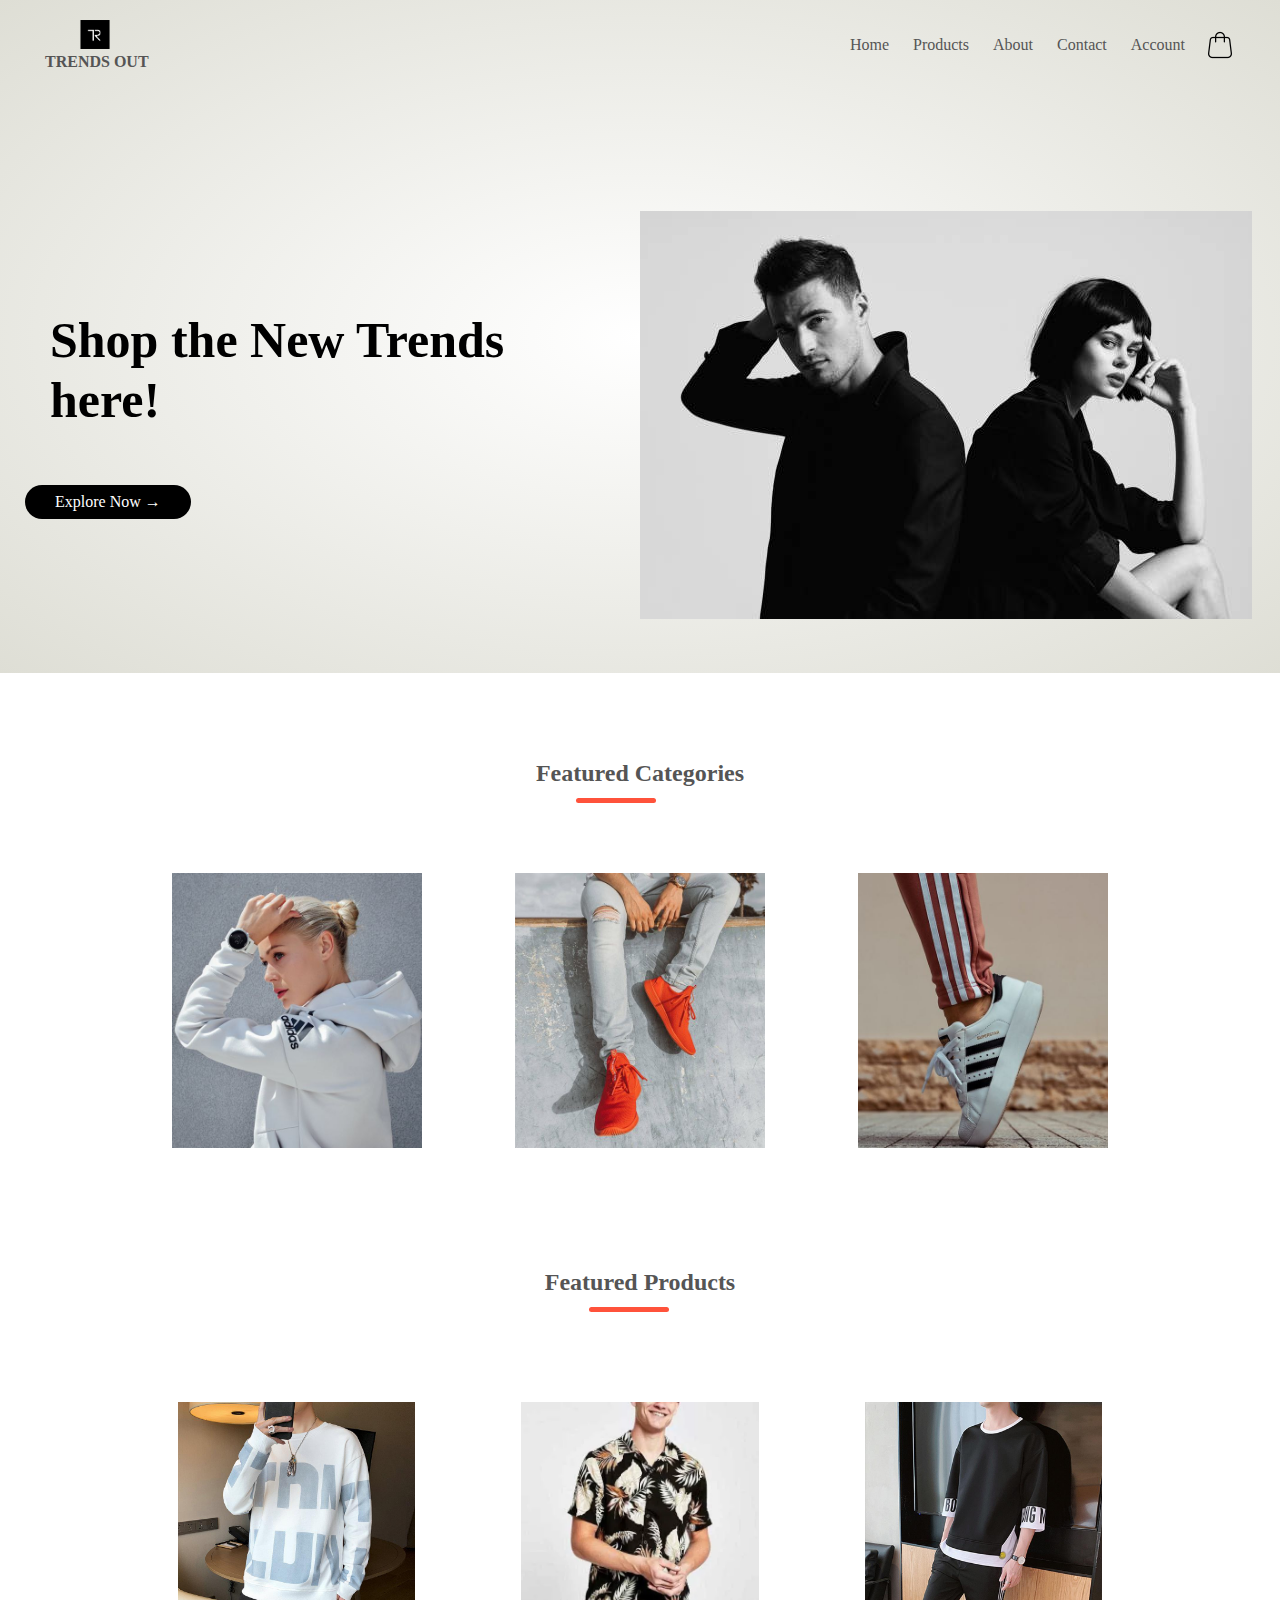
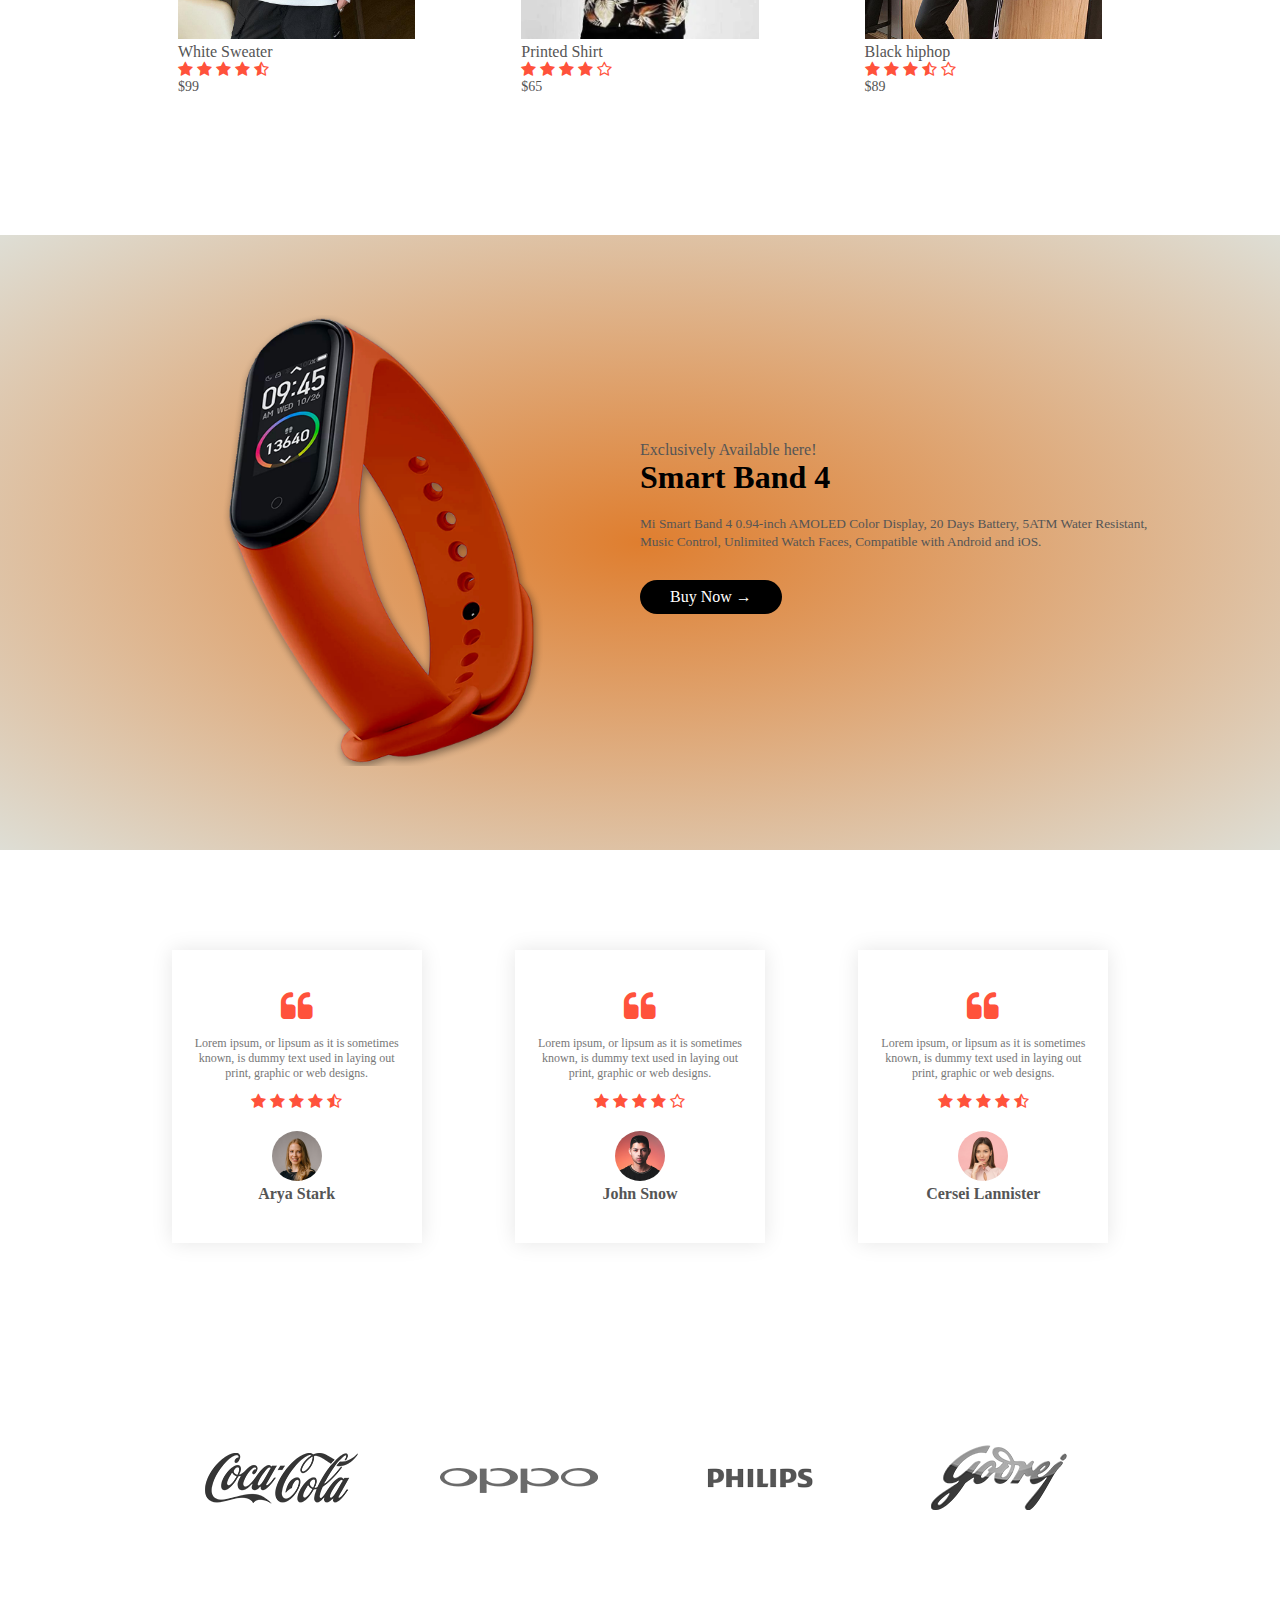
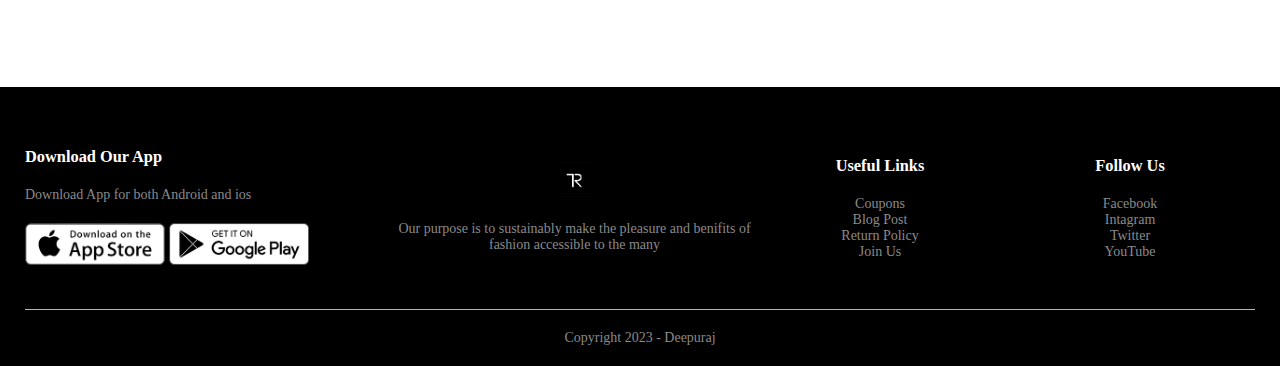
<file: index.html>
<!DOCTYPE html>
<html lang="en">
<head>
    <meta charset="UTF-8">
    <meta http-equiv="X-UA-Compatible" content="IE=edge">
    <meta name="viewport" content="width=device-width, initial-scale=1.0">
    <title>trendout|online shopping</title>
    <link rel="stylesheet" href="style.css">
    <link rel="stylesheet" href="https://stackpath.bootstrapcdn.com/font-awesome/4.7.0/css/font-awesome.min.css">
</head>
<body>

    <div class="header">
    <div class="container">
        <div class="navbar">
            <div class="logo">
                <img src="img/logo1.png" width="100px">
                <h4><b>TRENDS OUT</b></h4>
            </div>
            <nav>
                <ul id="MenuItems">
                    <li><a href="index.html">Home</a></li>
                    <li><a href="ProductPage.html">Products</a></li>
                    <li><a href="About.html">About</a></li>
                    <li><a href="ContactPage.html">Contact</a></li>
                    <li><a href="account.html">Account</a></li>
                </ul>
            </nav>
            <img src="img/sbag.png" width="30px" height="30px">
            <img src="img/menu.png" class="menu-icon" 
            onclick="menutoggle()">
        </div>
        <div class="row">
            <div class="col-2">
                <h6>Shop the New Trends here!</h6>
                <p></p>
                 <a href="ProductPage.html" class="btn">Explore Now &#8594</a>


            </div>
            <div class="col-2">
                <img src="img/ogbc.jpg">

            </div>
        </div>
        
    </div>
    </div>

<!----Featured Categories---->
    <div class="categories">
        <h2 class="title-2">Featured Categories</h2>
        <div class="small-container">
            <div class="row">
                <div class="col-3">
                    <img src="img/feat1.jpg">
                </div>
                <div class="col-3">
                    <img src="img/feat3.jpg">
                </div>
                <div class="col-3">
                    <img src="img/feat2.jpg">
    
                </div>    
    
                </div>
            </div>

        </div>
 <!----Featured Products---->
        <div class="small-container">
            <h2 class="title">Featured Products</h2>
            <div class="row">
                <div class="col-4">
                    <img src="img/tshirt1.jpeg">
                    <h4>White Sweater</h4>
                    <div class="rating">
                        <i class="fa fa-star"></i>
                        <i class="fa fa-star"></i>
                        <i class="fa fa-star"></i>
                        <i class="fa fa-star"></i>
                        <i class="fa fa-star-half-o"></i>
                       
                    </div>
                    <p>$99</p>
                </div>
                <div class="col-4">
                    <img src="img/prshirt.webp">
                    <h4>Printed Shirt</h4>
                    <div class="rating">
                        <i class="fa fa-star"></i>
                        <i class="fa fa-star"></i>
                        <i class="fa fa-star"></i>
                        <i class="fa fa-star"></i>
                        <i class="fa fa-star-o"></i>
                       
                    </div>
                    <p>$65</p>
                </div>
                <div class="col-4">
                    <img src="img/hiphop.jpeg" >
                    <h4>Black hiphop</h4>
                    <div class="rating">
                        <i class="fa fa-star"></i>
                        <i class="fa fa-star"></i>
                        <i class="fa fa-star"></i>
                        <i class="fa fa-star-half-o"></i>
                        <i class="fa fa-star-o"></i>
                    </div>
                    <p>$89</p>
                </div> 
            </div>
        </div>
        
        
    </div>
<!-----------offer------->
<div class="offer">
    <div class="small-container">
        <div class="row">
            <div class="col-2">
                <img src="img/exclusive.png" class="offer-image">
            </div>
            <div class="col-2">
                <p>Exclusively Available here! </p>
                <h1>Smart Band 4</h1><br>
                <small>
                    Mi Smart Band 4 0.94-inch AMOLED Color Display, 20 Days Battery, 5ATM Water Resistant, Music Control, Unlimited Watch Faces, Compatible with Android and iOS.
                </small>
                <a href="" class="btn">Buy Now &#8594;</a>
            </div>
        </div>
    </div>
 </div>

 <!------ testimonial --------->
 <div class="testimonial">
    <div class="small-container">
        <div class="row">
            <div class="col-3">
                <i class="fa fa-quote-left"></i>
                <p>Lorem ipsum, or lipsum as it is sometimes known, is dummy text used in laying out print, graphic or web designs.</p>
                <div class="rating">
                    <i class="fa fa-star"></i>
                    <i class="fa fa-star"></i>
                    <i class="fa fa-star"></i>
                    <i class="fa fa-star"></i>
                    <i class="fa fa-star-half-o"></i>
                </div>
                <img src="img/user-1.png" >
                <h3>Arya Stark</h3>
            </div>

            <div class="col-3">
                <i class="fa fa-quote-left"></i>
                <p>Lorem ipsum, or lipsum as it is sometimes known, is dummy text used in laying out print, graphic or web designs.</p>
                <div class="rating">
                    <i class="fa fa-star"></i>
                    <i class="fa fa-star"></i>
                    <i class="fa fa-star"></i>
                    <i class="fa fa-star"></i>
                    <i class="fa fa-star-o"></i>
                </div>
                <img src="img/user-2.png" >
                <h3>John Snow</h3>
            </div>

            <div class="col-3">
                <i class="fa fa-quote-left"></i>
                <p>Lorem ipsum, or lipsum as it is sometimes known, is dummy text used in laying out print, graphic or web designs.</p>
                <div class="rating">
                    <i class="fa fa-star"></i>
                    <i class="fa fa-star"></i>
                    <i class="fa fa-star"></i>
                    <i class="fa fa-star"></i>
                    <i class="fa fa-star-half-o"></i>
                </div>
                <img src="img/user-3.png" >
                <h3>Cersei Lannister</h3>
            </div>
        </div>
    </div>
 </div>

<!--------brands--------->
    <div class="brands">
        <div class="small-contsiner">
            <div class="row">
              <div class="col-5">
                <img src="img/logo-coca-cola.png" >
              </div>
              <div class="col-5">
                <img src="img/logo-oppo.png" >
              </div>
              <div class="col-5">
                <img src="img/logo-philips.png" >
              </div>
              <div class="col-5">
                <img src="img/logo-godrej.png" >
              </div>
            </div>
        </div>  
    </div>  
<!--------footer------->
<div class="footer">
    <div class="container">
        <div class="row">
            <div class="footer-col-1">
                <h3>Download Our App</h3>
                <p>Download App for both Android and ios</p>
                <div class="app-logo">
                    <img src="img/app-store.png" >
                    <img src="img/play-store.png" >
                </div>
            </div>
            <div class="footer-col-2">
                <img src="img/logo1.png">
                <p>Our purpose is to sustainably make the pleasure and benifits of fashion accessible to the many</p>
            </div>
            <div class="footer-col-3">
                <h3>Useful Links</h3>
                <ul>
                    <li>Coupons</li>
                    <li>Blog Post</li>
                    <li>Return Policy</li>
                    <li>Join Us</li>
                </ul>
            </div>
            <div class="footer-col-4">
                <h3>Follow Us</h3>
                <ul>
                    <li>Facebook</li>
                    <li>Intagram</li>
                    <li>Twitter</li>
                    <li>YouTube</li>
                </ul>
        </div>
    </div>
    <hr>
    <p class="copyright">Copyright 2023 - Deepuraj</p>
</div>
<!--------js for toggle menu------->

<script>
    var MenuItems= document.getElementById("MenuItems");

    MenuItems.style.maxHeight = "0px";

    function menutoggle(){
        if(MenuItems.style.maxHeight == "0px")
          {
            MenuItems.style.maxHeight = "200px";
          }
        else
           {
            MenuItems.style.maxHeight = "0px";
           }
    }

</script>

</body>
</html>
</file>
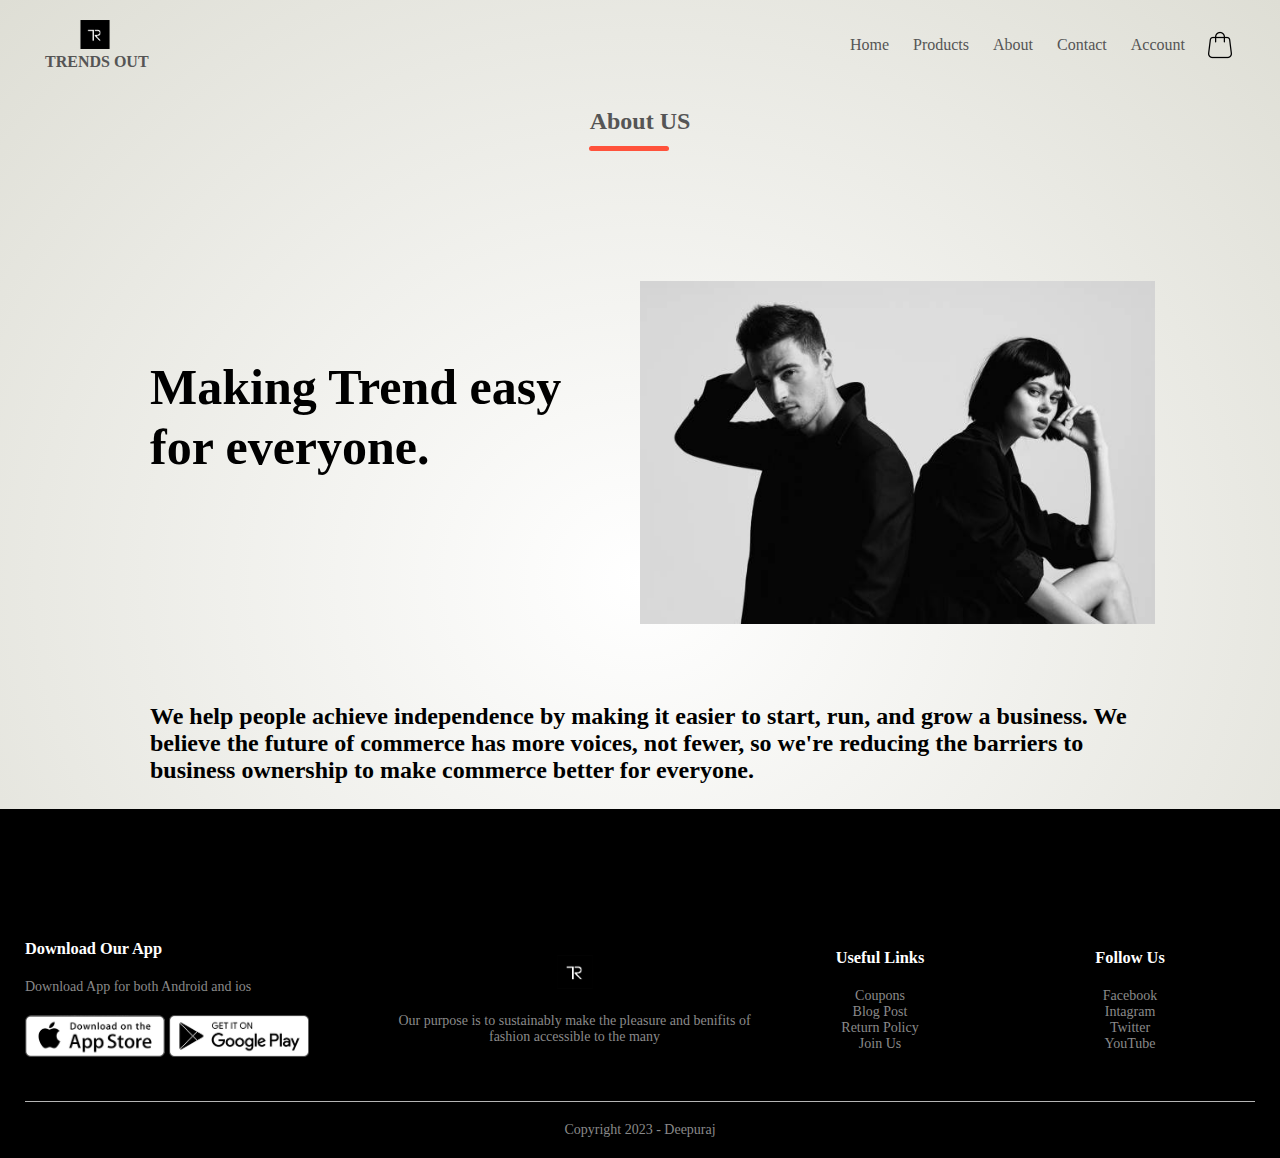
<file: About.html>
<!DOCTYPE html>
<html lang="en">
<head>
    <meta charset="UTF-8">
    <meta http-equiv="X-UA-Compatible" content="IE=edge">
    <meta name="viewport" content="width=device-width, initial-scale=1.0">
    <title>All Products - TRENDS OUT</title>
    <link rel="stylesheet" href="style.css">
    <link rel="stylesheet" href="https://stackpath.bootstrapcdn.com/font-awesome/4.7.0/css/font-awesome.min.css">
</head>
<body>

    <div class="header">
        <div class="container">
            <div class="navbar">
                <div class="logo">
                    <img src="img/logo1.png" width="100px">
                    <h4><b>TRENDS OUT</b></h4>
                </div>
                <nav>
                    <ul id="MenuItems">
                        <li><a href="index.html">Home</a></li>
                        <li><a href="ProductPage.html">Products</a></li>
                        <li><a href="About.html">About</a></li>
                        <li><a href="ContactPage.html">Contact</a></li>
                        <li><a href="account.html">Account</a></li>
                    </ul>
                </nav>
                <img src="img/sbag.png" width="30px" height="30px">
                <img src="img/menu.png" class="menu-icon" 
                onclick="menutoggle()">
            </div>
<!----Contents---->

<div class="small-container">
    <h2 class="title">About US</h2>
    <div>
       
        <div class="row">
            <div class="col-2">
                <h6>Making Trend easy for everyone.</h6><br>
                <h1 style="padding: 20px;"></h1><br>
                <p></p>
                 


            </div>
            <div class="col-2">
                <img src="img/ogbc.jpg">

            </div>
        </div>
        <h2 style="padding: 25px;">We help people achieve independence by making it easier to start, run, and grow a business. We believe the future of commerce has more voices, not fewer, so we're reducing the barriers to business ownership to make commerce better for everyone.</h2>

     </div>
</div>
        </div>


<!--------footer------->
<div class="footer">
    <div class="container">
        <div class="row">
            <div class="footer-col-1">
                <h3>Download Our App</h3>
                <p>Download App for both Android and ios</p>
                <div class="app-logo">
                    <img src="img/app-store.png" >
                    <img src="img/play-store.png" >
                </div>
            </div>
            <div class="footer-col-2">
                <img src="img/logo1.png">
                <p>Our purpose is to sustainably make the pleasure and benifits of fashion accessible to the many</p>
            </div>
            <div class="footer-col-3">
                <h3>Useful Links</h3>
                <ul>
                    <li>Coupons</li>
                    <li>Blog Post</li>
                    <li>Return Policy</li>
                    <li>Join Us</li>
                </ul>
            </div>
            <div class="footer-col-4">
                <h3>Follow Us</h3>
                <ul>
                    <li>Facebook</li>
                    <li>Intagram</li>
                    <li>Twitter</li>
                    <li>YouTube</li>
                </ul>
        </div>
    </div>
    <hr>
    <p class="copyright">Copyright 2023 - Deepuraj</p>
</div>
<!--------js for toggle menu------->

<script>
    var MenuItems= document.getElementById("MenuItems");

    MenuItems.style.maxHeight = "0px";

    function menutoggle(){
        if(MenuItems.style.maxHeight == "0px")
          {
            MenuItems.style.maxHeight = "200px";
          }
        else
           {
            MenuItems.style.maxHeight = "0px";
           }
    }

</script>

</body>
</html>
</file>
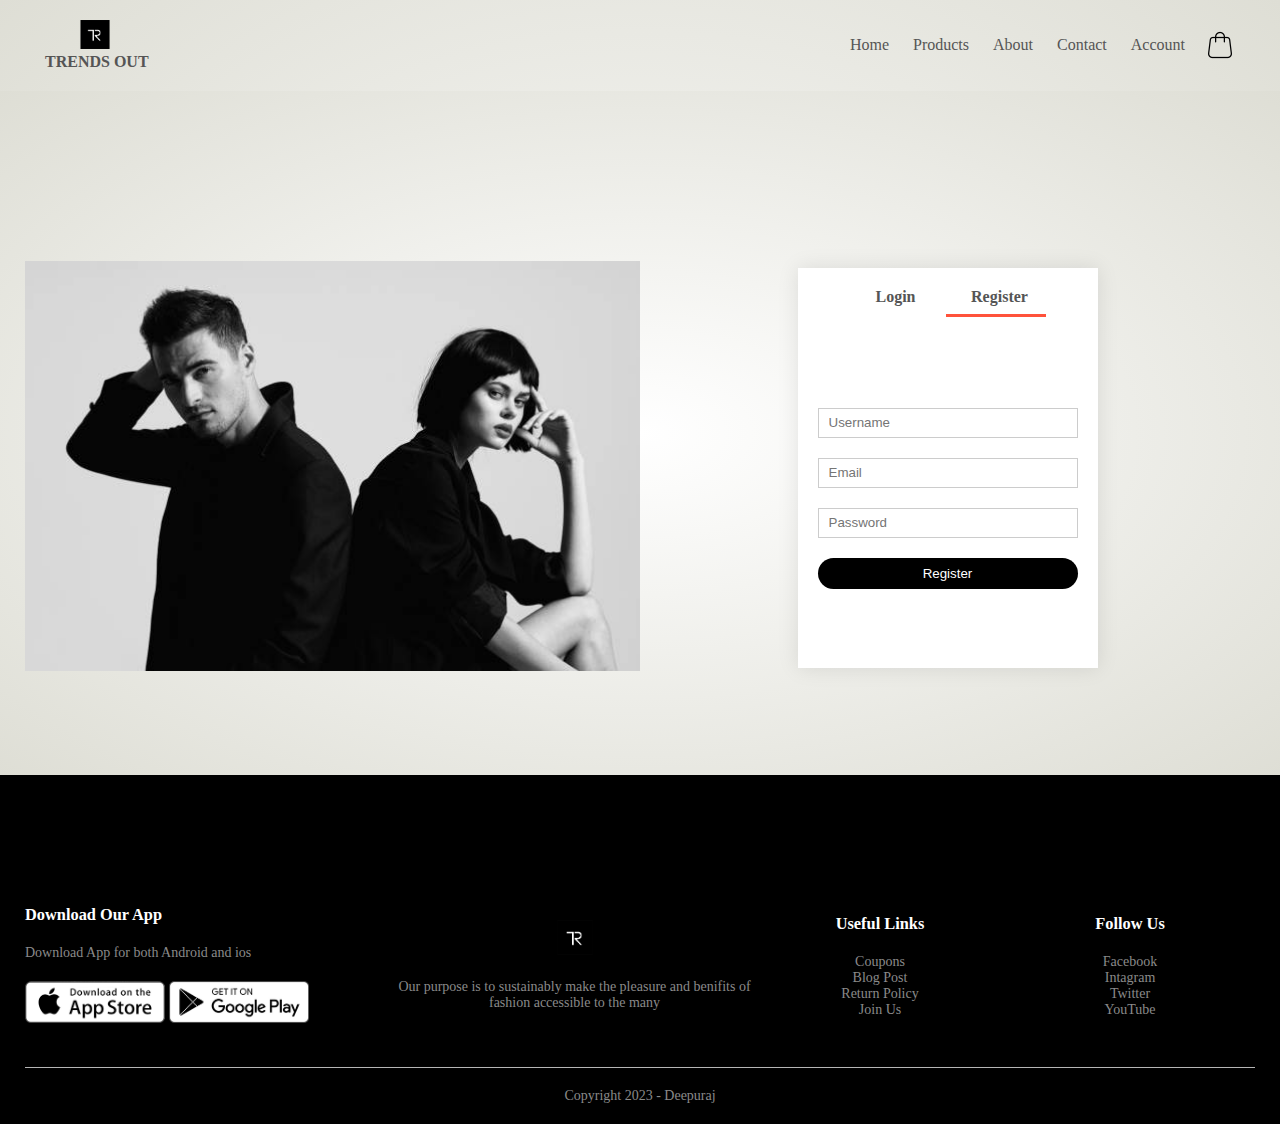
<file: account.html>
<!DOCTYPE html>
<html lang="en">
<head>
    <meta charset="UTF-8">
    <meta http-equiv="X-UA-Compatible" content="IE=edge">
    <meta name="viewport" content="width=device-width, initial-scale=1.0">
    <title>trendout|online shopping</title>
    <link rel="stylesheet" href="style.css">
    <link rel="stylesheet" href="https://stackpath.bootstrapcdn.com/font-awesome/4.7.0/css/font-awesome.min.css">
</head>
<body>

    <div class="header">
    <div class="container">
        <div class="navbar">
            <div class="logo">
                <img src="img/logo1.png" width="100px">
                <h4><b>TRENDS OUT</b></h4>
            </div>
            <nav>
                <ul id="MenuItems">
                    <li><a href="index.html">Home</a></li>
                    <li><a href="ProductPage.html">Products</a></li>
                    <li><a href="About.html">About</a></li>
                    <li><a href="ContactPage.html">Contact</a></li>
                    <li><a href="account.html">Account</a></li>
                </ul>
            </nav>
            <img src="img/sbag.png" width="30px" height="30px">
            <img src="img/menu.png" class="menu-icon" 
            onclick="menutoggle()">
        </div>
    </div>

<!------------ac-page------------->

<div class="account-page">
    <div class="container">
        <div class="row">
            <div class="col-2">
                <img src="img/ogbc.jpg" width="100%">
            </div>

            <div class="col-2">
                <div class="form-container">
                    <div class="form-btn">
                        <span onclick="login()">Login</span>
                        <span onclick="register()">Register</span>
                        <hr id="Indicator">
                    </div>

                    <form id="LoginForm">
                        <input type="text" placeholder="Username">
                        <input type="password" placeholder="Password">
                        <button type="submit" class="btn">Login</button>
                        <a href="">Forgot Password?</a>
                    </form>

                    <form id="RegisterForm">
                        <input type="text" placeholder="Username">
                        <input type="email" placeholder="Email">
                        <input type="password" placeholder="Password">
                        <button type="submit" class="btn">Register</button>
                    </form>
                </div>
            </div>
        </div>
    </div>
</div>

<!--------footer------->
<div class="footer">
    <div class="container">
        <div class="row">
            <div class="footer-col-1">
                <h3>Download Our App</h3>
                <p>Download App for both Android and ios</p>
                <div class="app-logo">
                    <img src="img/app-store.png" >
                    <img src="img/play-store.png" >
                </div>
            </div>
            <div class="footer-col-2">
                <img src="img/logo1.png">
                <p>Our purpose is to sustainably make the pleasure and benifits of fashion accessible to the many</p>
            </div>
            <div class="footer-col-3">
                <h3>Useful Links</h3>
                <ul>
                    <li>Coupons</li>
                    <li>Blog Post</li>
                    <li>Return Policy</li>
                    <li>Join Us</li>
                </ul>
            </div>
            <div class="footer-col-4">
                <h3>Follow Us</h3>
                <ul>
                    <li>Facebook</li>
                    <li>Intagram</li>
                    <li>Twitter</li>
                    <li>YouTube</li>
                </ul>
        </div>
    </div>
    <hr>
    <p class="copyright">Copyright 2023 - Deepuraj</p>
</div>
<!--------js for toggle menu------->

<script>
    var MenuItems= document.getElementById("MenuItems");

    MenuItems.style.maxHeight = "0px";

    function menutoggle(){
        if(MenuItems.style.maxHeight == "0px")
          {
            MenuItems.style.maxHeight = "200px";
          }
        else
           {
            MenuItems.style.maxHeight = "0px";
           }
    }

</script>

<!-----------js for toggle form ------->

<script>
    var LoginForm = document.getElementById("LoginForm");
    var RegisterForm = document.getElementById("RegisterForm");
    var Indicator = document.getElementById("Indicator");

        function register(){
            RegisterForm.style.transform = "translateX(0px)";
            LoginForm.style.transform = "translateX(0px)";
            Indicator.style.transform = "translateX(100px)";
        }
        function login(){
            RegisterForm.style.transform = "translateX(300px)";
            LoginForm.style.transform = "translateX(300px)";
            Indicator.style.transform = "translateX(0px)";
        }
</script>

</body>
</html>
</file>
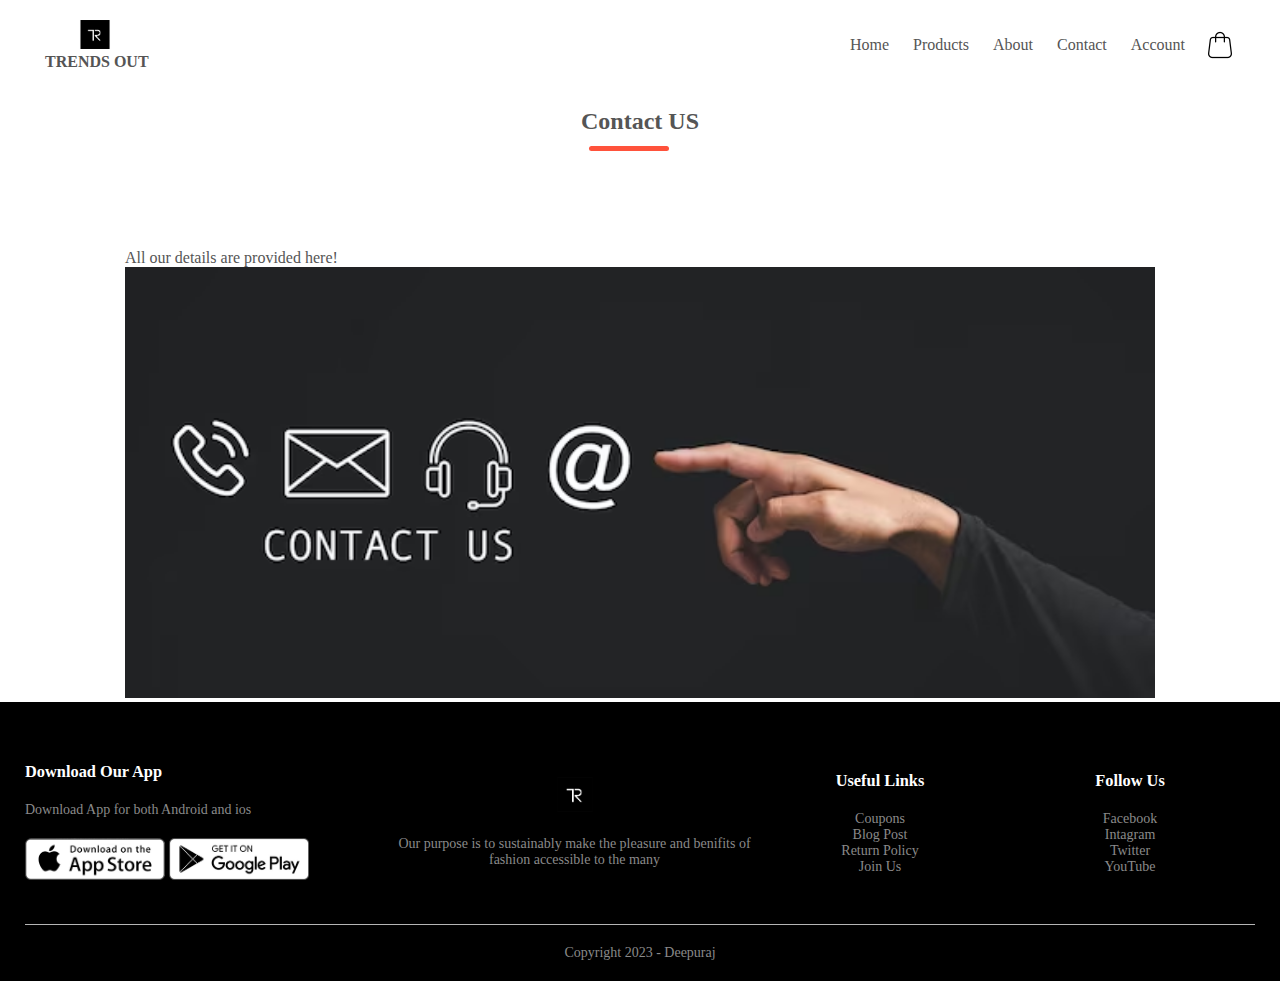
<file: ContactPage.html>
<!DOCTYPE html>
<html lang="en">
<head>
    <meta charset="UTF-8">
    <meta http-equiv="X-UA-Compatible" content="IE=edge">
    <meta name="viewport" content="width=device-width, initial-scale=1.0">
    <title>All Products - TRENDS OUT</title>
    <link rel="stylesheet" href="style.css">
    <link rel="stylesheet" href="https://stackpath.bootstrapcdn.com/font-awesome/4.7.0/css/font-awesome.min.css">
</head>
<body>

    
        <div class="container">
            <div class="navbar">
                <div class="logo">
                    <img src="img/logo1.png" width="100px">
                    <h4><b>TRENDS OUT</b></h4>
                </div>
                <nav>
                    <ul id="MenuItems">
                        <li><a href="index.html">Home</a></li>
                        <li><a href="ProductPage.html">Products</a></li>
                        <li><a href="About.html">About</a></li>
                        <li><a href="ContactPage.html">Contact</a></li>
                        <li><a href="account.html">Account</a></li>
                    </ul>
                </nav>
                <img src="img/sbag.png" width="30px" height="30px">
                <img src="img/menu.png" class="menu-icon" 
                onclick="menutoggle()">
            </div>


        <div class="small-container">
            <h2 class="title">Contact US</h2>
            <p><br>All our details are provided here!</p>
            <img style="width: 100%;" src="img/contact-us-3.avif" alt="">
            <p> </p>
            <p> </p>
        </div>
        </div>

<!--------footer------->
<div class="footer">
    <div class="container">
        <div class="row">
            <div class="footer-col-1">
                <h3>Download Our App</h3>
                <p>Download App for both Android and ios</p>
                <div class="app-logo">
                    <img src="img/app-store.png" >
                    <img src="img/play-store.png" >
                </div>
            </div>
            <div class="footer-col-2">
                <img src="img/logo1.png">
                <p>Our purpose is to sustainably make the pleasure and benifits of fashion accessible to the many</p>
            </div>
            <div class="footer-col-3">
                <h3>Useful Links</h3>
                <ul>
                    <li>Coupons</li>
                    <li>Blog Post</li>
                    <li>Return Policy</li>
                    <li>Join Us</li>
                </ul>
            </div>
            <div class="footer-col-4">
                <h3>Follow Us</h3>
                <ul>
                    <li>Facebook</li>
                    <li>Intagram</li>
                    <li>Twitter</li>
                    <li>YouTube</li>
                </ul>
        </div>
    </div>
    <hr>
    <p class="copyright">Copyright 2023 - Deepuraj</p>
</div>
<!--------js for toggle menu------->

<script>
    var MenuItems= document.getElementById("MenuItems");

    MenuItems.style.maxHeight = "0px";

    function menutoggle(){
        if(MenuItems.style.maxHeight == "0px")
          {
            MenuItems.style.maxHeight = "200px";
          }
        else
           {
            MenuItems.style.maxHeight = "0px";
           }
    }

</script>

</body>
</html>
</file>
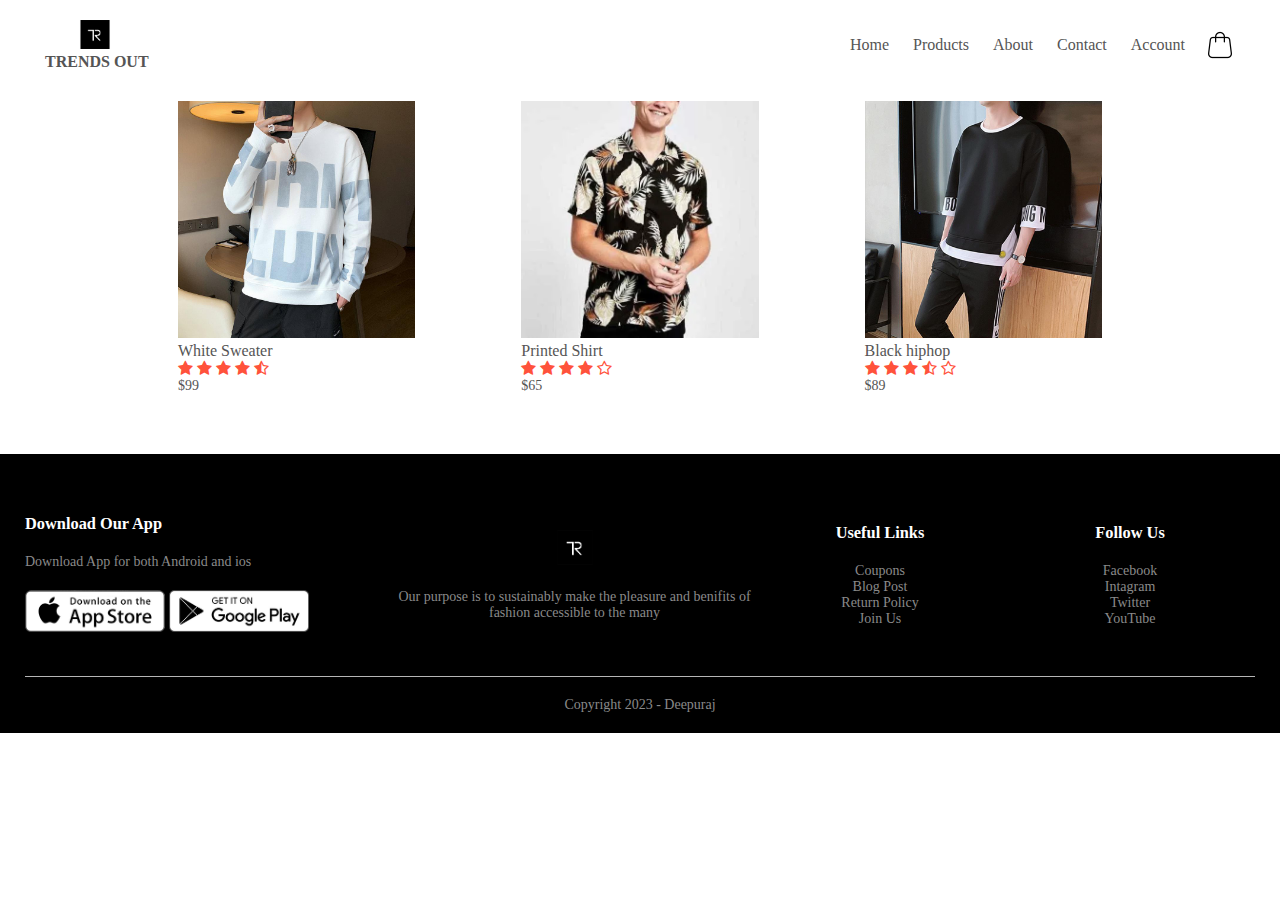
<file: Product-details.html>
<!DOCTYPE html>
<html lang="en">
<head>
    <meta charset="UTF-8">
    <meta http-equiv="X-UA-Compatible" content="IE=edge">
    <meta name="viewport" content="width=device-width, initial-scale=1.0">
    <title>All Products - TRENDS OUT</title>
    <link rel="stylesheet" href="style.css">
    <link rel="stylesheet" href="https://stackpath.bootstrapcdn.com/font-awesome/4.7.0/css/font-awesome.min.css">
</head>
<body>
   
        <div class="container">
            <div class="navbar">
                <div class="logo">
                    <img src="img/logo1.png" width="100px">
                    <h4><b>TRENDS OUT</b></h4>
                </div>
                <nav>
                    <ul id="MenuItems">
                        <li><a href="index.html">Home</a></li>
                        <li><a href="ProductPage.html">Products</a></li>
                        <li><a href="About.html">About</a></li>
                        <li><a href="ContactPage.html">Contact</a></li>
                        <li><a href="#">Account</a></li>
                    </ul>
                </nav>
                <img src="img/sbag.png" width="30px" height="30px">
                <img src="img/menu.png" class="menu-icon" 
                onclick="menutoggle()">
            </div>
        
 
        <div class="small-container">
            
           

            <div class="row">
                <div class="col-4">
                    <img src="img/tshirt1.jpeg">
                    <h4>White Sweater</h4>
                    <div class="rating">
                        <i class="fa fa-star"></i>
                        <i class="fa fa-star"></i>
                        <i class="fa fa-star"></i>
                        <i class="fa fa-star"></i>
                        <i class="fa fa-star-half-o"></i>
                    </div>
                    <p>$99</p>
                </div>

                <div class="col-4">
                    <img src="img/prshirt.webp">
                    <h4>Printed Shirt</h4>
                    <div class="rating">
                        <i class="fa fa-star"></i>
                        <i class="fa fa-star"></i>
                        <i class="fa fa-star"></i>
                        <i class="fa fa-star"></i>
                        <i class="fa fa-star-o"></i>
                    </div>
                    <p>$65</p>
                </div>

                <div class="col-4">
                    <img src="img/hiphop.jpeg" >
                    <h4>Black hiphop</h4>
                    <div class="rating">
                        <i class="fa fa-star"></i>
                        <i class="fa fa-star"></i>
                        <i class="fa fa-star"></i>
                        <i class="fa fa-star-half-o"></i>
                        <i class="fa fa-star-o"></i>
                    </div>
                    <p>$89</p>
                </div>
                
            </div>
        </div>
        
        
    </div>
    




<!--------footer------->
    <div class="footer">
        <div class="container">
            <div class="row">
                <div class="footer-col-1">
                    <h3>Download Our App</h3>
                    <p>Download App for both Android and ios</p>
                    <div class="app-logo">
                        <img src="img/app-store.png" >
                        <img src="img/play-store.png" >
                    </div>
                </div>
                <div class="footer-col-2">
                    <img src="img/logo1.png">
                    <p>Our purpose is to sustainably make the pleasure and benifits of fashion accessible to the many</p>
                </div>
                <div class="footer-col-3">
                    <h3>Useful Links</h3>
                    <ul>
                        <li>Coupons</li>
                        <li>Blog Post</li>
                        <li>Return Policy</li>
                        <li>Join Us</li>
                    </ul>
                </div>
                <div class="footer-col-4">
                    <h3>Follow Us</h3>
                    <ul>
                        <li>Facebook</li>
                        <li>Intagram</li>
                        <li>Twitter</li>
                        <li>YouTube</li>
                    </ul>
            </div>
        </div>
        <hr>
        <p class="copyright">Copyright 2023 - Deepuraj</p>
    </div>
<!--------js for toggle menu------->

<script>
    var MenuItems= document.getElementById("MenuItems");

    MenuItems.style.maxHeight = "0px";

    function menutoggle(){
        if(MenuItems.style.maxHeight == "0px")
          {
            MenuItems.style.maxHeight = "200px";
          }
        else
           {
            MenuItems.style.maxHeight = "0px";
           }
    }

</script>

</body>
</html>
</file>
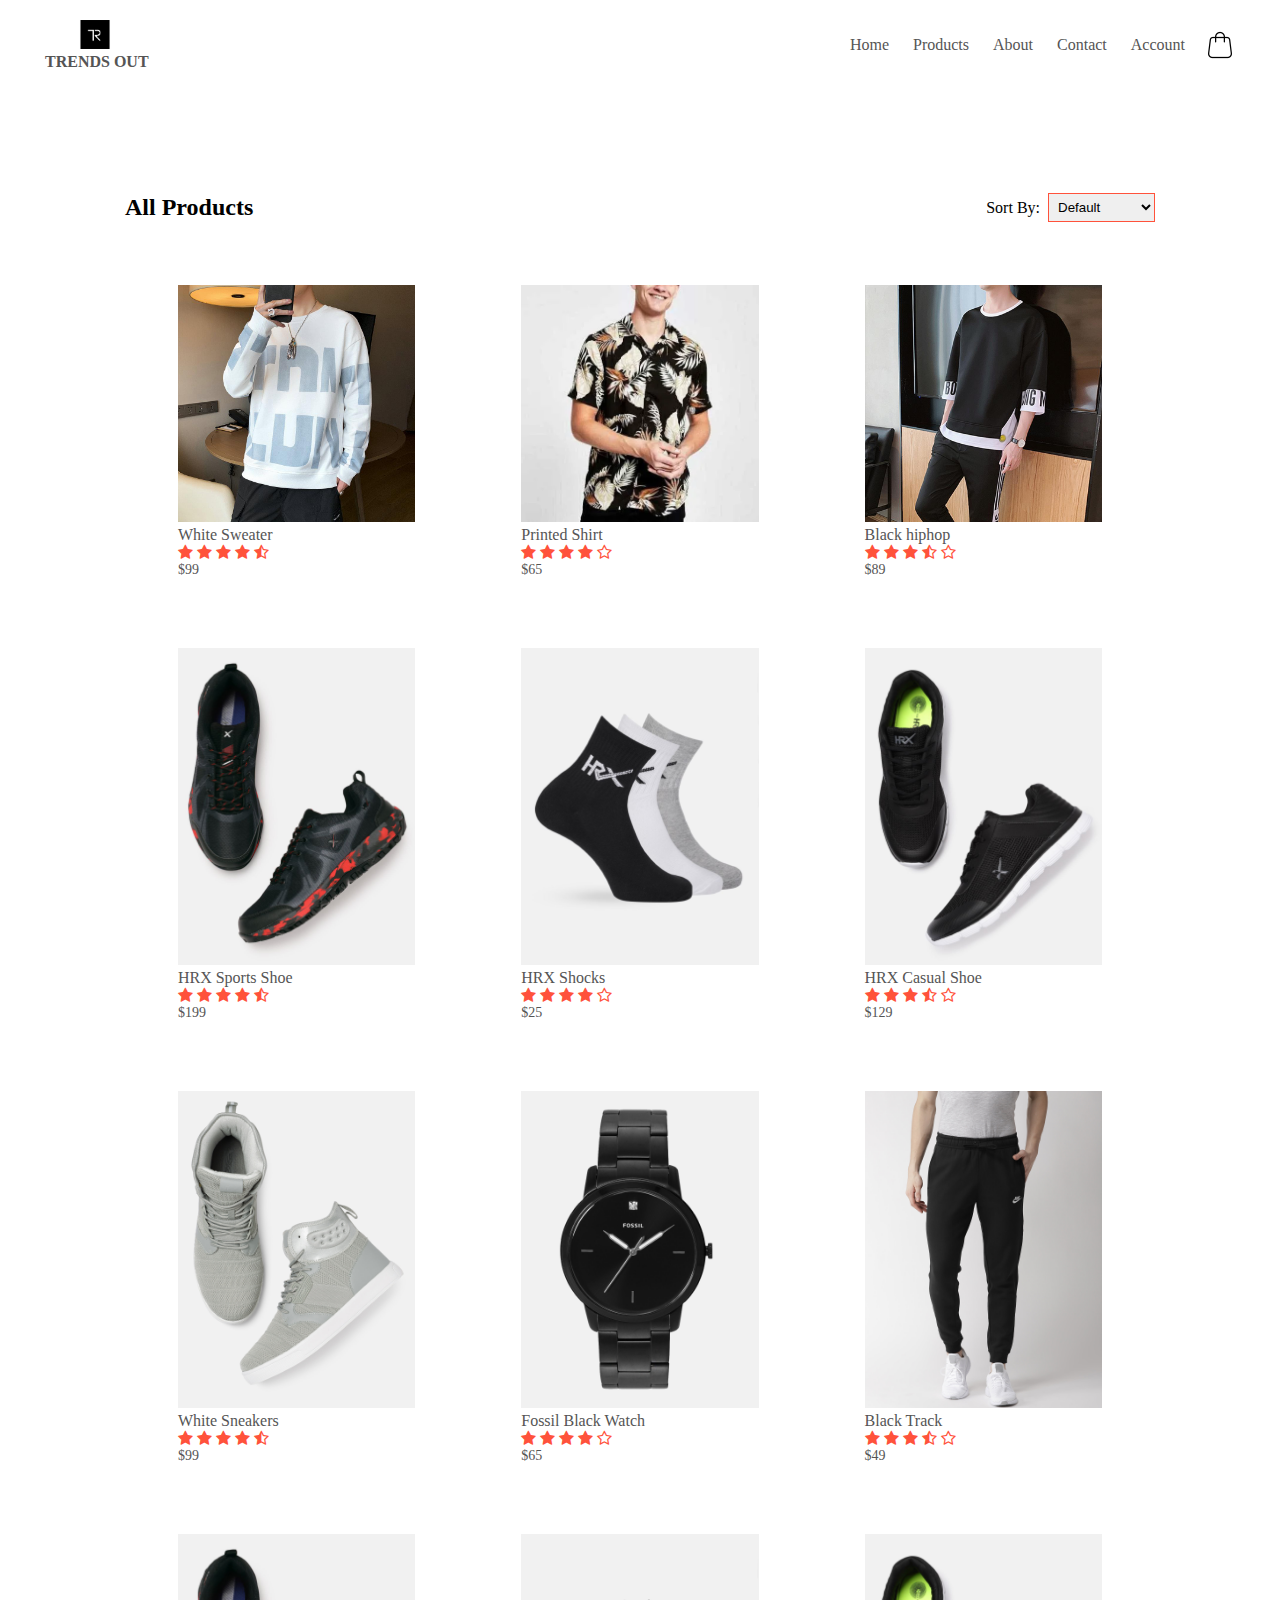
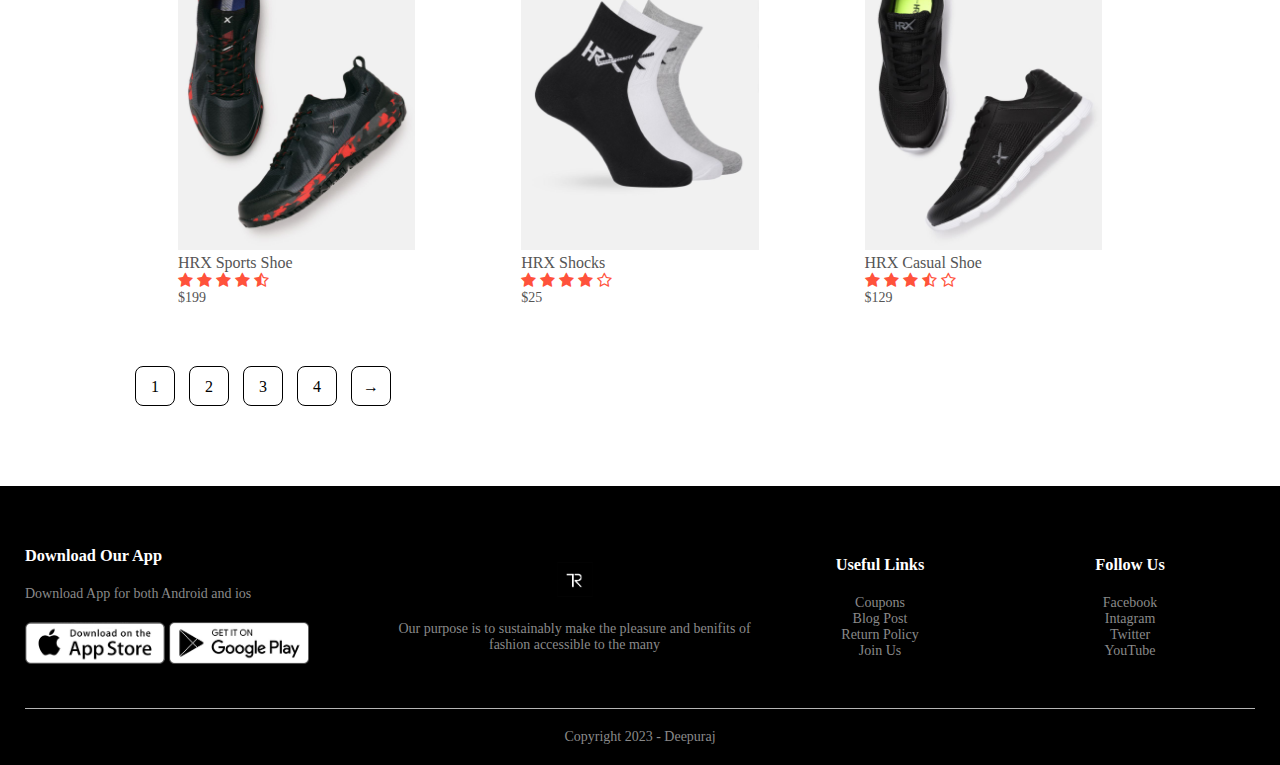
<file: ProductPage.html>
<!DOCTYPE html>
<html lang="en">
<head>
    <meta charset="UTF-8">
    <meta http-equiv="X-UA-Compatible" content="IE=edge">
    <meta name="viewport" content="width=device-width, initial-scale=1.0">
    <title>All Products - TRENDS OUT</title>
    <link rel="stylesheet" href="style.css">
    <link rel="stylesheet" href="https://stackpath.bootstrapcdn.com/font-awesome/4.7.0/css/font-awesome.min.css">
</head>
<body>
    
        <div class="container">
            <div class="navbar">
                <div class="logo">
                    <img src="img/logo1.png" width="100px">
                    <h4><b>TRENDS OUT</b></h4>
                </div>
                <nav>
                    <ul id="MenuItems">
                        <li><a href="index.html">Home</a></li>
                        <li><a href="ProductPage.html">Products</a></li>
                        <li><a href="About.html">About</a></li>
                        <li><a href="ContactPage.html">Contact</a></li>
                        <li><a href="account.html">Account</a></li>
                    </ul>
                </nav>
                <img src="img/sbag.png" width="30px" height="30px">
                <img src="img/menu.png" class="menu-icon" 
                onclick="menutoggle()">
            </div>
        
 
        <div class="small-container">
            
            <div class="row row-2">
                <h2>All Products</h2>
                <span>Sort By:</span>
                <select>
                    <option>Default</option>
                    <option>Price</option>
                    <option>Popularity</option>
                    <option>Relevance</option>
                    <option>Newest First</option>
                </select>
            </div>

            <div class="row">
                <div class="col-4">
                    <img src="img/tshirt1.jpeg">
                    <h4>White Sweater</h4>
                    <div class="rating">
                        <i class="fa fa-star"></i>
                        <i class="fa fa-star"></i>
                        <i class="fa fa-star"></i>
                        <i class="fa fa-star"></i>
                        <i class="fa fa-star-half-o"></i>
                    </div>
                    <p>$99</p>
                </div>

                <div class="col-4">
                    <img src="img/prshirt.webp">
                    <h4>Printed Shirt</h4>
                    <div class="rating">
                        <i class="fa fa-star"></i>
                        <i class="fa fa-star"></i>
                        <i class="fa fa-star"></i>
                        <i class="fa fa-star"></i>
                        <i class="fa fa-star-o"></i>
                    </div>
                    <p>$65</p>
                </div>

                <div class="col-4">
                    <img src="img/hiphop.jpeg" >
                    <h4>Black hiphop</h4>
                    <div class="rating">
                        <i class="fa fa-star"></i>
                        <i class="fa fa-star"></i>
                        <i class="fa fa-star"></i>
                        <i class="fa fa-star-half-o"></i>
                        <i class="fa fa-star-o"></i>
                    </div>
                    <p>$89</p>
                </div>
            </div>
        </div>
        
        
    </div>
    <div class="small-container">
        <div class="row">
            <div class="col-4">
                <img src="img/shoe1.jpg">
                <h4>HRX Sports Shoe</h4>
                <div class="rating">
                    <i class="fa fa-star"></i>
                    <i class="fa fa-star"></i>
                    <i class="fa fa-star"></i>
                    <i class="fa fa-star"></i>
                    <i class="fa fa-star-half-o"></i>
                   
                </div>
                <p>$199</p>
            </div>
            <div class="col-4">
                <img src="img/hrx.jpg">
                <h4>HRX Shocks</h4>
                <div class="rating">
                    <i class="fa fa-star"></i>
                    <i class="fa fa-star"></i>
                    <i class="fa fa-star"></i>
                    <i class="fa fa-star"></i>
                    <i class="fa fa-star-o"></i>
                   
                </div>
                <p>$25</p>
            </div>
            <div class="col-4">
                <img src="img/shoe2.jpg" >
                <h4>HRX Casual Shoe</h4>
                <div class="rating">
                    <i class="fa fa-star"></i>
                    <i class="fa fa-star"></i>
                    <i class="fa fa-star"></i>
                    <i class="fa fa-star-half-o"></i>
                    <i class="fa fa-star-o"></i>
                </div>
                <p>$129</p>
            </div>
        </div>

        

        <!----Latest P---->
        
        <div class="row">
            <div class="col-4">
                <img src="img/product-5.jpg">
                <h4>White Sneakers</h4>
                <div class="rating">
                    <i class="fa fa-star"></i>
                    <i class="fa fa-star"></i>
                    <i class="fa fa-star"></i>
                    <i class="fa fa-star"></i>
                    <i class="fa fa-star-half-o"></i>
                </div>
                <p>$99</p>
            </div>

            <div class="col-4">
                <img src="img/product-8.jpg">
                <h4>Fossil Black Watch</h4>
                <div class="rating">
                    <i class="fa fa-star"></i>
                    <i class="fa fa-star"></i>
                    <i class="fa fa-star"></i>
                    <i class="fa fa-star"></i>
                    <i class="fa fa-star-o"></i>
                </div>
                <p>$65</p>
            </div>

            <div class="col-4">
                <img src="img/product-12.jpg" >
                <h4>Black Track</h4>
                <div class="rating">
                    <i class="fa fa-star"></i>
                    <i class="fa fa-star"></i>
                    <i class="fa fa-star"></i>
                    <i class="fa fa-star-half-o"></i>
                    <i class="fa fa-star-o"></i>
                </div>
                <p>$49</p>
            </div>
        </div>
    </div>
    
    

<div class="small-container">
    <div class="row">
        <div class="col-4">
            <img src="img/shoe1.jpg">
            <h4>HRX Sports Shoe</h4>
            <div class="rating">
                <i class="fa fa-star"></i>
                <i class="fa fa-star"></i>
                <i class="fa fa-star"></i>
                <i class="fa fa-star"></i>
                <i class="fa fa-star-half-o"></i>
               
            </div>
            <p>$199</p>
        </div>
        <div class="col-4">
            <img src="img/hrx.jpg">
            <h4>HRX Shocks</h4>
            <div class="rating">
                <i class="fa fa-star"></i>
                <i class="fa fa-star"></i>
                <i class="fa fa-star"></i>
                <i class="fa fa-star"></i>
                <i class="fa fa-star-o"></i>
               
            </div>
            <p>$25</p>
        </div>
        <div class="col-4">
            <img src="img/shoe2.jpg" >
            <h4>HRX Casual Shoe</h4>
            <div class="rating">
                <i class="fa fa-star"></i>
                <i class="fa fa-star"></i>
                <i class="fa fa-star"></i>
                <i class="fa fa-star-half-o"></i>
                <i class="fa fa-star-o"></i>
            </div>
            <p>$129</p>
        </div>
    </div>

    <div class="page-btn">
        <span>1</span>
        <span>2</span>
        <span>3</span>
        <span>4</span>
        <span>&#8594;</span>
    </div>
</div>




<!--------footer------->
    <div class="footer">
        <div class="container">
            <div class="row">
                <div class="footer-col-1">
                    <h3>Download Our App</h3>
                    <p>Download App for both Android and ios</p>
                    <div class="app-logo">
                        <img src="img/app-store.png" >
                        <img src="img/play-store.png" >
                    </div>
                </div>
                <div class="footer-col-2">
                    <img src="img/logo1.png">
                    <p>Our purpose is to sustainably make the pleasure and benifits of fashion accessible to the many</p>
                </div>
                <div class="footer-col-3">
                    <h3>Useful Links</h3>
                    <ul>
                        <li>Coupons</li>
                        <li>Blog Post</li>
                        <li>Return Policy</li>
                        <li>Join Us</li>
                    </ul>
                </div>
                <div class="footer-col-4">
                    <h3>Follow Us</h3>
                    <ul>
                        <li>Facebook</li>
                        <li>Intagram</li>
                        <li>Twitter</li>
                        <li>YouTube</li>
                    </ul>
            </div>
        </div>
        <hr>
        <p class="copyright">Copyright 2023 - Deepuraj</p>
    </div>
<!--------js for toggle menu------->

<script>
    var MenuItems= document.getElementById("MenuItems");

    MenuItems.style.maxHeight = "0px";

    function menutoggle(){
        if(MenuItems.style.maxHeight == "0px")
          {
            MenuItems.style.maxHeight = "200px";
          }
        else
           {
            MenuItems.style.maxHeight = "0px";
           }
    }

</script>

</body>
</html>
</file>
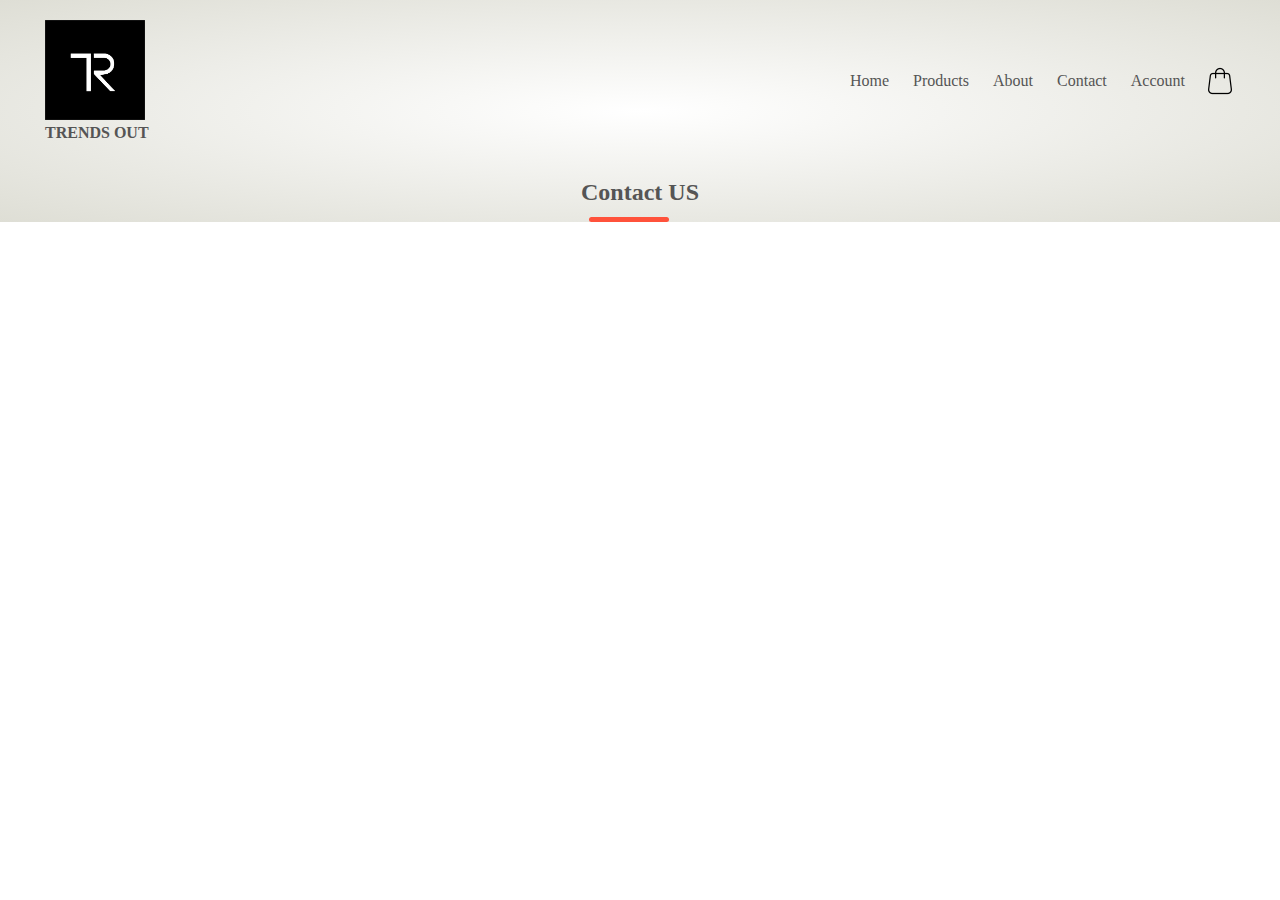
<file: Frontend/ContactPage.html>
<!DOCTYPE html>
<html lang="en">
<head>
    <meta charset="UTF-8">
    <meta http-equiv="X-UA-Compatible" content="IE=edge">
    <meta name="viewport" content="width=device-width, initial-scale=1.0">
    <title>All Products - TRENDS OUT</title>
    <link rel="stylesheet" href="style.css">
    <link rel="stylesheet" href="https://stackpath.bootstrapcdn.com/font-awesome/4.7.0/css/font-awesome.min.css">
</head>
<body>

    <div class="header">
    <div class="container">
        <div class="navbar">
            
            <div class="logo">
                
                <img src="/img/logo1.jfif" width="100px">
                <h4><b>TRENDS OUT</b></h4>
            </div>
            <nav>
                <ul>
                    <li><a href="./index.html">Home</a></li>
                    <li><a href="ProductPage.html">Products</a></li>
                    <li><a href="About.html">About</a></li>
                    <li><a href="ContactPage.html">Contact</a></li>
                    <li><a href="">Account</a></li>
                </ul>
            </nav>
            <img src="/img/sbag.png" width="30px" height="30px">
        </div>


        <div class="small-container">
            <h2 class="title">Contact US</h2>
</file>
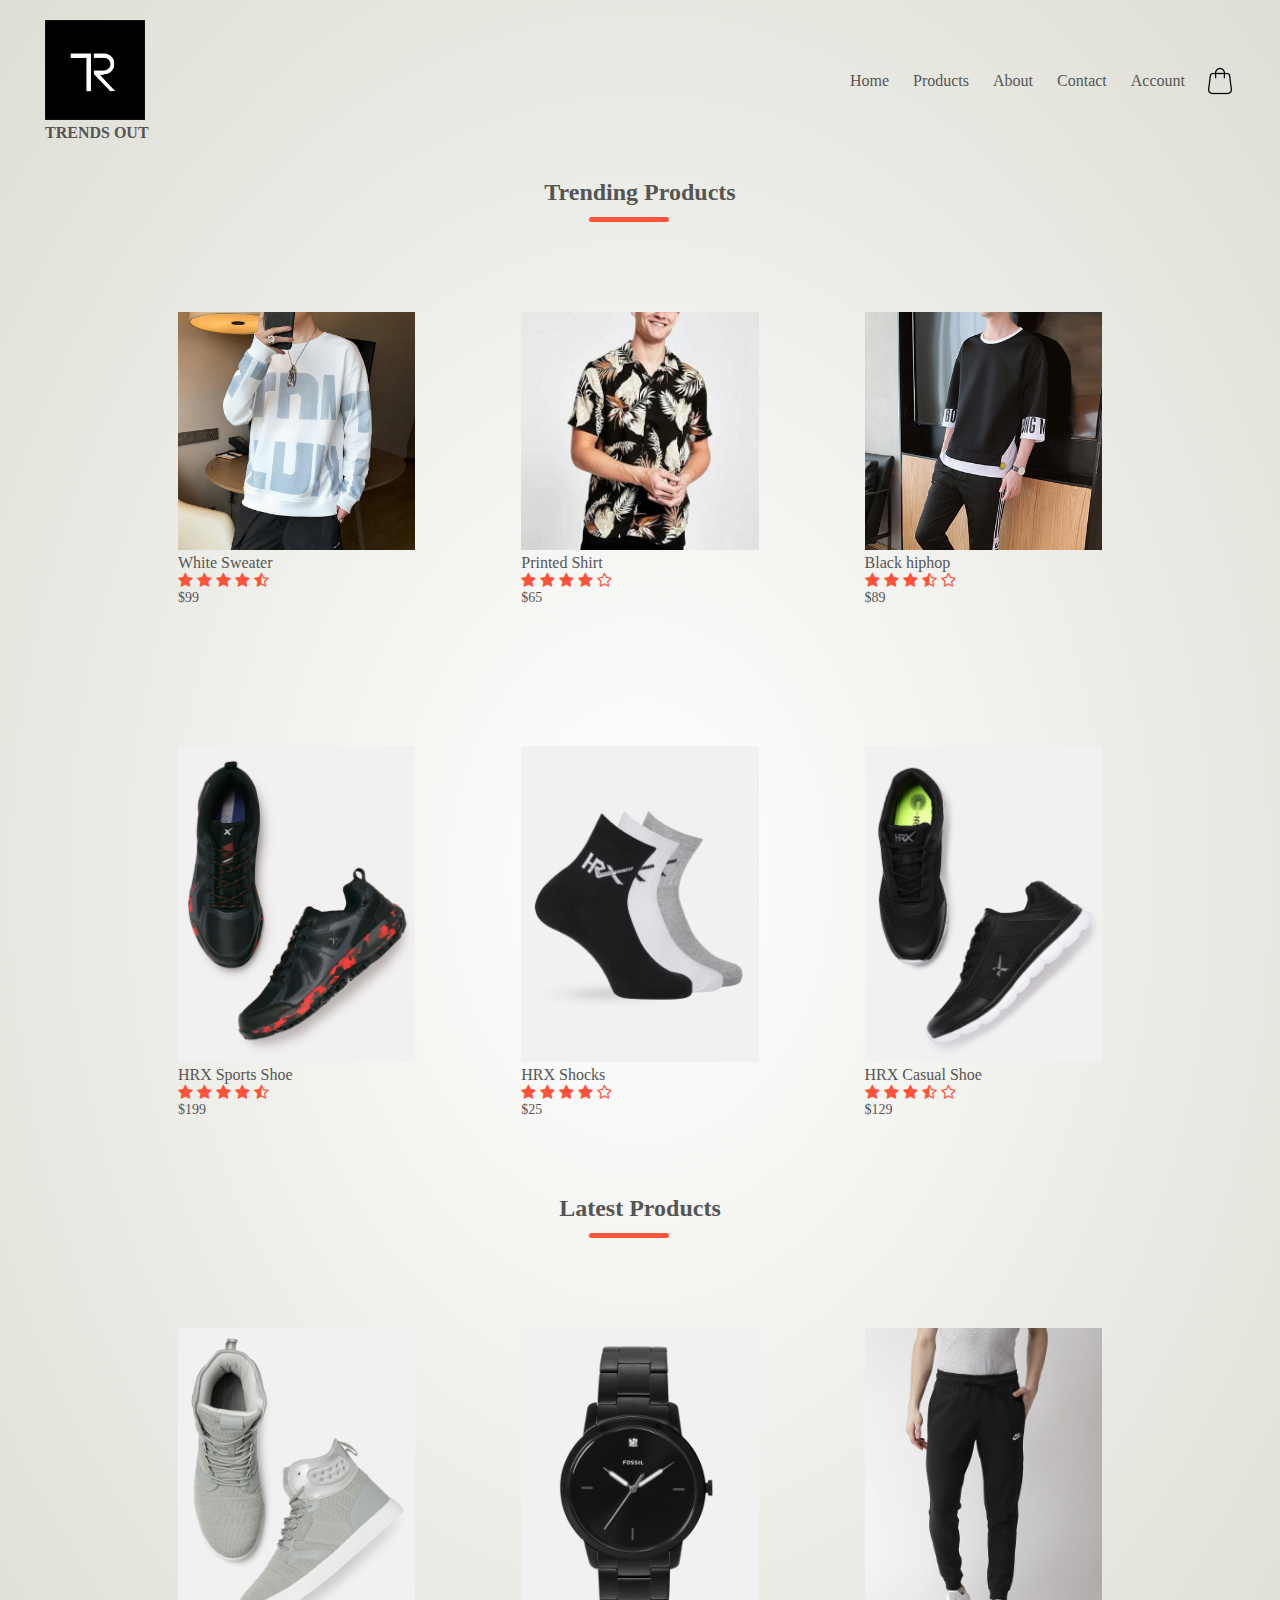
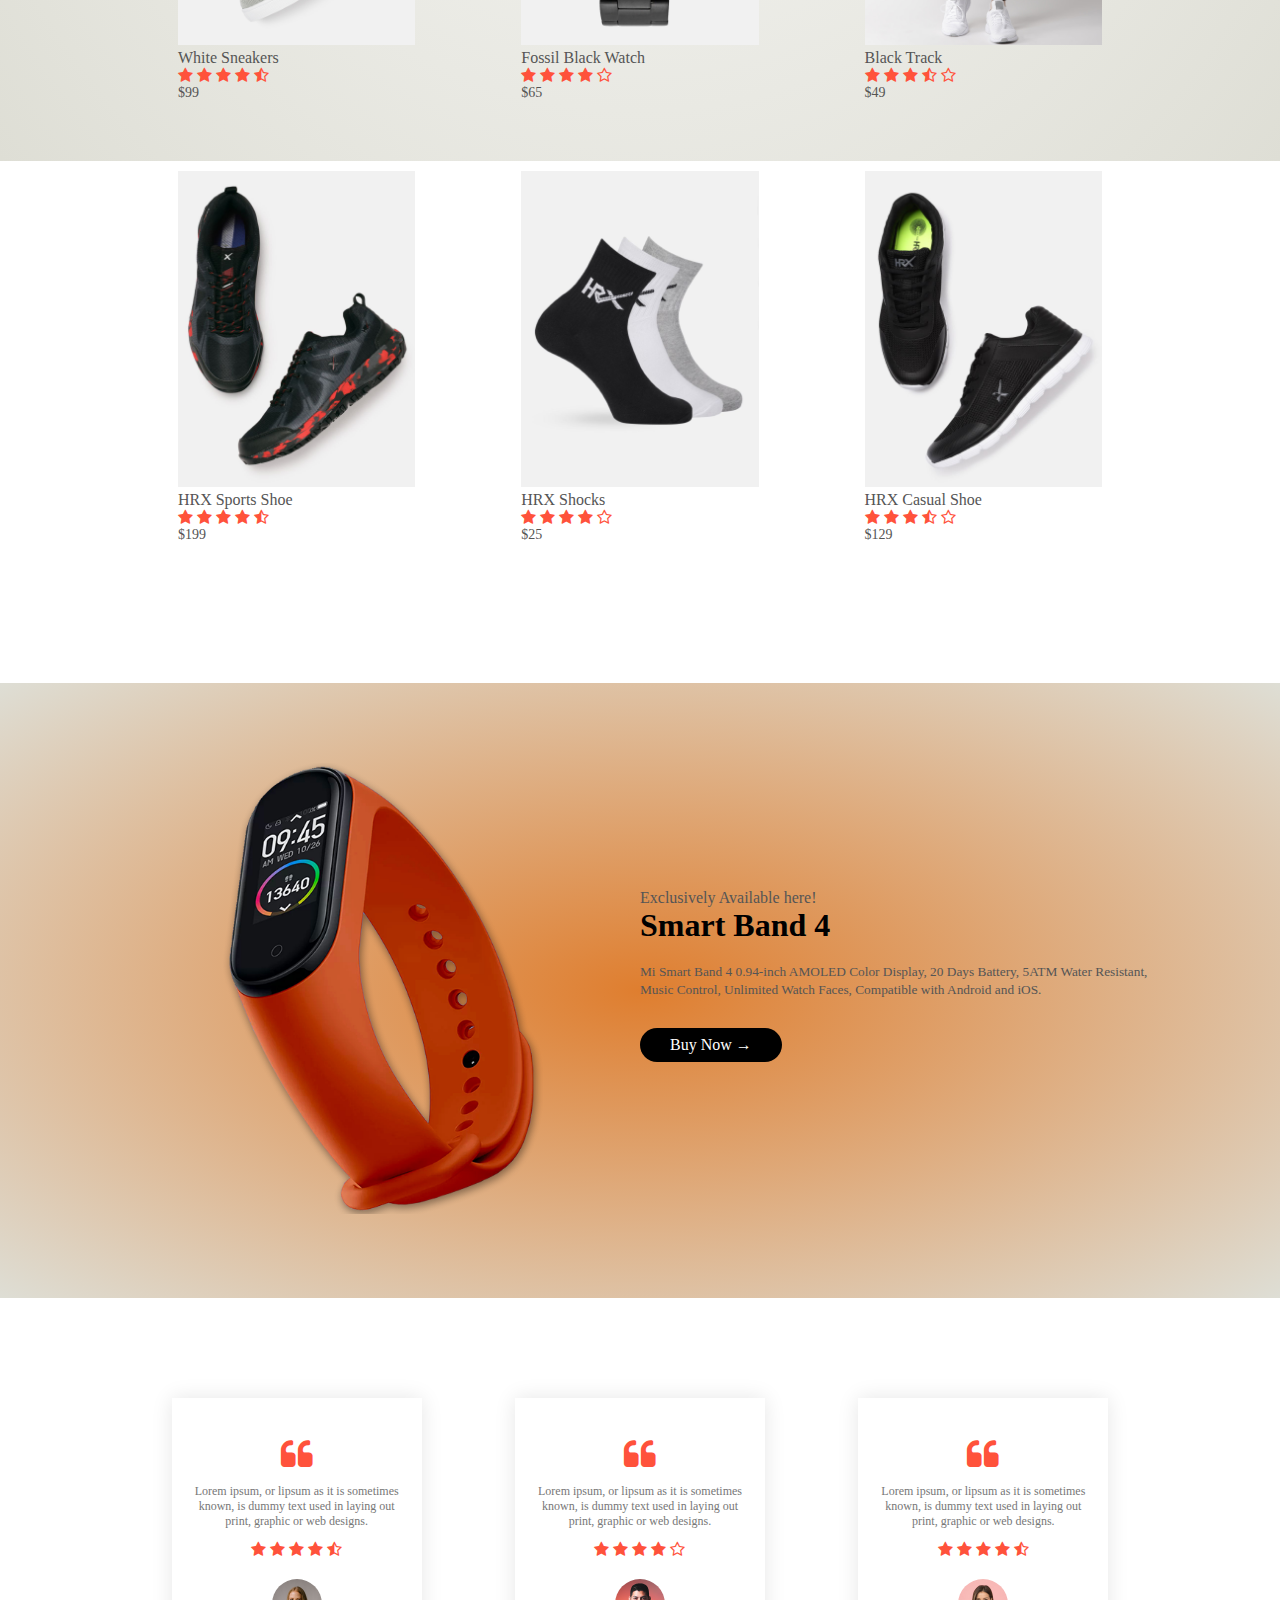
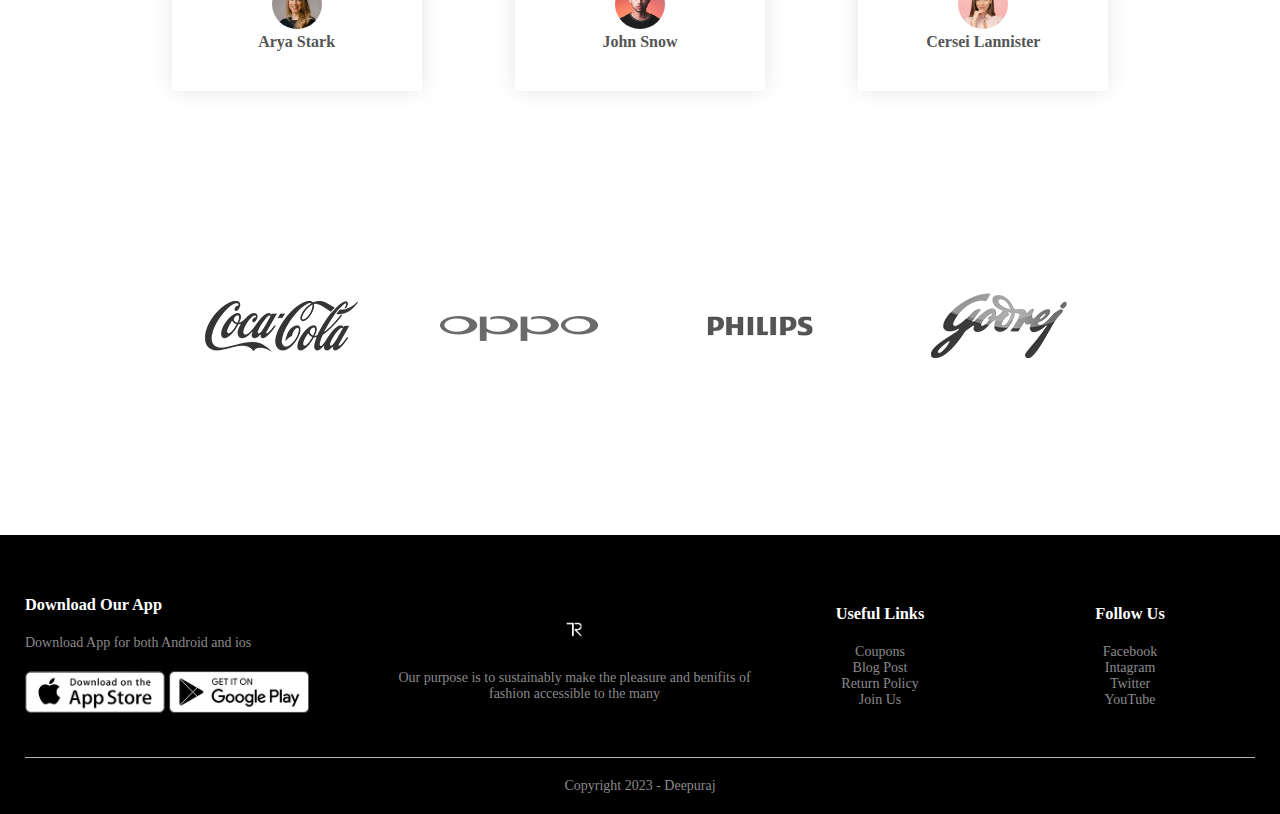
<file: Frontend/ProductPage.html>
<!DOCTYPE html>
<html lang="en">
<head>
    <meta charset="UTF-8">
    <meta http-equiv="X-UA-Compatible" content="IE=edge">
    <meta name="viewport" content="width=device-width, initial-scale=1.0">
    <title>All Products - TRENDS OUT</title>
    <link rel="stylesheet" href="style.css">
    <link rel="stylesheet" href="https://stackpath.bootstrapcdn.com/font-awesome/4.7.0/css/font-awesome.min.css">
</head>
<body>

    <div class="header">
    <div class="container">
        <div class="navbar">
            
            <div class="logo">
                
                <img src="/img/logo1.jfif" width="100px">
                <h4><b>TRENDS OUT</b></h4>
            </div>
            <nav>
                <ul>
                    <li><a href="./index.html">Home</a></li>
                    <li><a href="ProductPage.html">Products</a></li>
                    <li><a href="About.html">About</a></li>
                    <li><a href="ContactPage.html">Contact</a></li>
                    <li><a href="">Account</a></li>
                </ul>
            </nav>
            <img src="/img/sbag.png" width="30px" height="30px">
        </div>
        
 <!----Featured Products---->
        <div class="small-container">
            <h2 class="title">Trending  Products</h2>
            <div class="row">
                <div class="col-4">
                    <img src="/img/tshirt1.jpeg">
                    <h4>White Sweater</h4>
                    <div class="rating">
                        <i class="fa fa-star"></i>
                        <i class="fa fa-star"></i>
                        <i class="fa fa-star"></i>
                        <i class="fa fa-star"></i>
                        <i class="fa fa-star-half-o"></i>
                    </div>
                    <p>$99</p>
                </div>

                <div class="col-4">
                    <img src="/img/prshirt.webp">
                    <h4>Printed Shirt</h4>
                    <div class="rating">
                        <i class="fa fa-star"></i>
                        <i class="fa fa-star"></i>
                        <i class="fa fa-star"></i>
                        <i class="fa fa-star"></i>
                        <i class="fa fa-star-o"></i>
                    </div>
                    <p>$65</p>
                </div>

                <div class="col-4">
                    <img src="/img/hiphop.jpeg" >
                    <h4>Black hiphop</h4>
                    <div class="rating">
                        <i class="fa fa-star"></i>
                        <i class="fa fa-star"></i>
                        <i class="fa fa-star"></i>
                        <i class="fa fa-star-half-o"></i>
                        <i class="fa fa-star-o"></i>
                    </div>
                    <p>$89</p>
                </div>
            </div>
        </div>
        
        
    </div>
    <div class="small-container">
        <div class="row">
            <div class="col-4">
                <img src="/img/shoe1.jpg">
                <h4>HRX Sports Shoe</h4>
                <div class="rating">
                    <i class="fa fa-star"></i>
                    <i class="fa fa-star"></i>
                    <i class="fa fa-star"></i>
                    <i class="fa fa-star"></i>
                    <i class="fa fa-star-half-o"></i>
                   
                </div>
                <p>$199</p>
            </div>
            <div class="col-4">
                <img src="/img/hrx.jpg">
                <h4>HRX Shocks</h4>
                <div class="rating">
                    <i class="fa fa-star"></i>
                    <i class="fa fa-star"></i>
                    <i class="fa fa-star"></i>
                    <i class="fa fa-star"></i>
                    <i class="fa fa-star-o"></i>
                   
                </div>
                <p>$25</p>
            </div>
            <div class="col-4">
                <img src="/img/shoe2.jpg" >
                <h4>HRX Casual Shoe</h4>
                <div class="rating">
                    <i class="fa fa-star"></i>
                    <i class="fa fa-star"></i>
                    <i class="fa fa-star"></i>
                    <i class="fa fa-star-half-o"></i>
                    <i class="fa fa-star-o"></i>
                </div>
                <p>$129</p>
            </div>
        </div>

        <!----Latest P---->
        <h2 class="title">Latest Products</h2>
        <div class="row">
            <div class="col-4">
                <img src="/img/product-5.jpg">
                <h4>White Sneakers</h4>
                <div class="rating">
                    <i class="fa fa-star"></i>
                    <i class="fa fa-star"></i>
                    <i class="fa fa-star"></i>
                    <i class="fa fa-star"></i>
                    <i class="fa fa-star-half-o"></i>
                </div>
                <p>$99</p>
            </div>

            <div class="col-4">
                <img src="/img/product-8.jpg">
                <h4>Fossil Black Watch</h4>
                <div class="rating">
                    <i class="fa fa-star"></i>
                    <i class="fa fa-star"></i>
                    <i class="fa fa-star"></i>
                    <i class="fa fa-star"></i>
                    <i class="fa fa-star-o"></i>
                </div>
                <p>$65</p>
            </div>

            <div class="col-4">
                <img src="/img/product-12.jpg" >
                <h4>Black Track</h4>
                <div class="rating">
                    <i class="fa fa-star"></i>
                    <i class="fa fa-star"></i>
                    <i class="fa fa-star"></i>
                    <i class="fa fa-star-half-o"></i>
                    <i class="fa fa-star-o"></i>
                </div>
                <p>$49</p>
            </div>
        </div>
    </div>
    
    
</div>
<div class="small-container">
    <div class="row">
        <div class="col-4">
            <img src="/img/shoe1.jpg">
            <h4>HRX Sports Shoe</h4>
            <div class="rating">
                <i class="fa fa-star"></i>
                <i class="fa fa-star"></i>
                <i class="fa fa-star"></i>
                <i class="fa fa-star"></i>
                <i class="fa fa-star-half-o"></i>
               
            </div>
            <p>$199</p>
        </div>
        <div class="col-4">
            <img src="/img/hrx.jpg">
            <h4>HRX Shocks</h4>
            <div class="rating">
                <i class="fa fa-star"></i>
                <i class="fa fa-star"></i>
                <i class="fa fa-star"></i>
                <i class="fa fa-star"></i>
                <i class="fa fa-star-o"></i>
               
            </div>
            <p>$25</p>
        </div>
        <div class="col-4">
            <img src="/img/shoe2.jpg" >
            <h4>HRX Casual Shoe</h4>
            <div class="rating">
                <i class="fa fa-star"></i>
                <i class="fa fa-star"></i>
                <i class="fa fa-star"></i>
                <i class="fa fa-star-half-o"></i>
                <i class="fa fa-star-o"></i>
            </div>
            <p>$129</p>
        </div>
    </div>
</div>

<!-----------offer------->

 <div class="offer">
    <div class="small-container">
        <div class="row">
            <div class="col-2">
                <img src="/img/exclusive.png" class="offer-image">
            </div>
            <div class="col-2">
                <p>Exclusively Available here! </p>
                <h1>Smart Band 4</h1><br>
                <small>
                    Mi Smart Band 4 0.94-inch AMOLED Color Display, 20 Days Battery, 5ATM Water Resistant, Music Control, Unlimited Watch Faces, Compatible with Android and iOS.
                </small>
                <a href="" class="btn">Buy Now &#8594;</a>
            </div>
        </div>
    </div>
 </div>

 <!------ testimonial --------->
 <div class="testimonial">
    <div class="small-container">
        <div class="row">
            <div class="col-3">
                <i class="fa fa-quote-left"></i>
                <p>Lorem ipsum, or lipsum as it is sometimes known, is dummy text used in laying out print, graphic or web designs.</p>
                <div class="rating">
                    <i class="fa fa-star"></i>
                    <i class="fa fa-star"></i>
                    <i class="fa fa-star"></i>
                    <i class="fa fa-star"></i>
                    <i class="fa fa-star-half-o"></i>
                </div>
                <img src="/img/user-1.png" >
                <h3>Arya Stark</h3>
            </div>

            <div class="col-3">
                <i class="fa fa-quote-left"></i>
                <p>Lorem ipsum, or lipsum as it is sometimes known, is dummy text used in laying out print, graphic or web designs.</p>
                <div class="rating">
                    <i class="fa fa-star"></i>
                    <i class="fa fa-star"></i>
                    <i class="fa fa-star"></i>
                    <i class="fa fa-star"></i>
                    <i class="fa fa-star-o"></i>
                </div>
                <img src="/img/user-2.png" >
                <h3>John Snow</h3>
            </div>

            <div class="col-3">
                <i class="fa fa-quote-left"></i>
                <p>Lorem ipsum, or lipsum as it is sometimes known, is dummy text used in laying out print, graphic or web designs.</p>
                <div class="rating">
                    <i class="fa fa-star"></i>
                    <i class="fa fa-star"></i>
                    <i class="fa fa-star"></i>
                    <i class="fa fa-star"></i>
                    <i class="fa fa-star-half-o"></i>
                </div>
                <img src="/img/user-3.png" >
                <h3>Cersei Lannister</h3>
            </div>
        </div>
    </div>
 </div>

<!--------brands--------->
    <div class="brands">
        <div class="small-contsiner">
            <div class="row">
              <div class="col-5">
                <img src="/img/logo-coca-cola.png" >
              </div>
              <div class="col-5">
                <img src="/img/logo-oppo.png" >
              </div>
              <div class="col-5">
                <img src="/img/logo-philips.png" >
              </div>
              <div class="col-5">
                <img src="/img/logo-godrej.png" >
              </div>
            </div>
        </div>  
    </div>  


<!--------footer------->
    <div class="footer">
        <div class="container">
            <div class="row">
                <div class="footer-col-1">
                    <h3>Download Our App</h3>
                    <p>Download App for both Android and ios</p>
                    <div class="app-logo">
                        <img src="/img/app-store.png" >
                        <img src="/img/play-store.png" >
                    </div>
                </div>
                <div class="footer-col-2">
                    <img src="/img/logo1.png">
                    <p>Our purpose is to sustainably make the pleasure and benifits of fashion accessible to the many</p>
                </div>
                <div class="footer-col-3">
                    <h3>Useful Links</h3>
                    <ul>
                        <li>Coupons</li>
                        <li>Blog Post</li>
                        <li>Return Policy</li>
                        <li>Join Us</li>
                    </ul>
                </div>
                <div class="footer-col-4">
                    <h3>Follow Us</h3>
                    <ul>
                        <li>Facebook</li>
                        <li>Intagram</li>
                        <li>Twitter</li>
                        <li>YouTube</li>
                    </ul>
            </div>
        </div>
        <hr>
        <p class="copyright">Copyright 2023 - Deepuraj</p>
    </div>

  
</body>
</html>
</file>
<file: style.css>
*{
    margin: 0;
    padding: 0;
    box-sizing: border-box;
}
.navbar{
    display: flex;
    align-items: center;
    padding: 20px;
}
nav{
    flex: 1;
    text-align: right;
}
nav ul{
    display: inline-block;
    list-style-type: none;

}
nav ul li{
    display: inline-block;
    margin-right: 20px;
}
a{
    text-decoration: none;
    color: #555;
}
p{
    color: #555;
}
.container{
    max-width: 1300px;
    margin: auto;
    padding-left: 25px;
    padding-right: 25px;
}
.row{
    display: flex;
    align-items: center;
    flex-wrap: wrap;
    justify-content: space-around;
}
.col-2{
    flex-basis: 50%;
    min-width: 300px;
}
.col-2 img{
    max-width: 100%;
    padding: 50px 0;
}
.col-2 h6{
    font-size: 50px;
    line-height: 60px;
    margin: 25px;

}
.btn{
    display: inline-block;
    background:black;
    color: #fff;
    padding: 8px 30px;
    margin: 30px 0;
    border-radius: 30px;
    transition: background 0.4s;
}
.btn:hover{
    background: #dc0b0b;
}
.header{
    background: radial-gradient(#fff,rgb(222, 222, 213))
}
.header .row{
    margin-top: 70px;
}
.categories{
    margin: 70px 0;
}
.col-3{
    flex-basis: 30%;
    max-width: 250px;
    margin-bottom: 30px;
}
.col-3 img{
    width: 100%;
}
.small-container{
    max-width: 1080px;
    margin: auto;
    padding-left: 25px;
    padding-right: 25px;
}
.col-4{
    flex-basis: 25%;
    padding: 10px;
    min-width: 200px;
    margin-bottom: 50px;
    transition: transform 0.4s;

}
.col-4 img{
    width: 100%;
}
.title-2{
    text-align: center;
    margin: 0 auto 70px;
    position: relative;
    line-height: 60px;
    color: #555;
}
.title-2::after{
    content:'';
    background:#ff523b;
    width: 80px;
    height: 5px;
    border-radius: 5px;
    position: absolute;
    bottom: 0;
    left: 45%;
    transform: translateX(-50);
    
}

.title{
    text-align: center;
    margin: 0 auto 80px;
    position: relative;
    line-height: 60px;
    color: #555;
}
.title::after{
    content:'';
    background:#ff523b;
    width: 80px;
    height: 5px;
    border-radius: 5px;
    position: absolute;
    bottom: 0;
    left: 45%;
    transform: translateX(-50);
    
}
h4{
    color: #555;
    font-weight: normal;
}
.col-4 p{
    font-size: 14px;
}
.rating .fa{
    color: #ff523b;
}
.col-4:hover{
    transform: translateY(-5px);
}

/*-----------footer---------*/

.footer{
    background: #000;
    color: #8a8a8a;
    font-size: 14px;
    padding: 60px 0 20px;
}
.footer p{
    color: #8a8a8a;

}
.footer h3{
    color: #fff;
    margin-bottom: 20px;
}

.footer-col-1, .footer-col-2, .footer-col-3, .footer-col-4{
    min-width: 250px;
    margin-bottom: 20px;

}
.footer-col-1 {
    flex-basis: 30%;
}
.footer-col-2 {
    flex: 1;
    text-align: center;

}
.footer-col-2 img{
    width: 120px;
    margin-bottom: 20px;
}
.footer-col-3 {
    flex-basis: 12%;
    text-align: center;
}
.footer-col-4 {
    flex-basis: 12%;
    text-align: center;
}
ul{
    list-style-type: none;
}
.app-logo{
    margin-top: 20px;
}
.app-logo img{
    width: 140px;
}
.footer hr{
    border: none;
    background: #b5b5b5;
    height: 1px;
    margin: 20px 0;
}
.copyright{
    text-align: center;
}

.offer{
    background: radial-gradient(#df7e2f,rgb(222, 222, 213));
    margin-top: 80px ;
    padding: 30px 0;
}

.col-2 .offer-img{
    padding: 50px;
}
small{
    color: #555;
}

/*----------testimonial-------*/

.testimonial{
    padding-top: 100px;

}
.testimonial .col-3{
    text-align: center;
    padding: 40px 20px;
    box-shadow: 0 0 20px 0px rgba(0,0,0,0.1);
    cursor: pointer;
    transition: transform 0.5s;
}
.testimonial .col-3 img{
    width: 50px;
    margin-top: 20px;
    border-radius: 50%;
}
.testimonial .col-3:hover{
    transform:translateY(-10px) ;
}
.fa.fa-quote-left{
    font-size: 34px;
    color: #ff523b;
}
.col-3 p{
    font-size: 12px;
    margin: 12px 0;
    color: #777;
}

.testimonial .col-3 h3{
    font-weight: 600;
    color: #555;
    font-size: 16px;
}

/*-------------brands--------------*/
.brands{
    margin: 160px;
}
.col-5 img{
    width: 100%;
    cursor: pointer;
    filter: grayscale(100%);
}
.col-5 img:hover{
    filter: grayscale(0%);
}


.menu-icon{
    width: 28px;
    margin-left: 20px;
    display: none;
}

.row-2{
    justify-content: space-between;
    margin: 100px auto 50px;
}
.row-2 span{
    margin-left: auto;
    padding: 8px;
}
select{
    border: 1px solid #ff523b;
    padding: 5px;
}
select:focus{
    outline: none;
}

.page-btn{
    margin: 0 auto 80px;
}
.page-btn span{
    display: inline-block;
    border: 1px solid ;
    border-radius: 8px;
    margin-left: 10px;
    width: 40px;
    height: 40px;
    text-align: center;
    line-height: 40px;
    cursor: pointer;
}
.page-btn span:hover{
    background:#ff523b ;
    border: 1px solid #ff523b;
    color: #fff;

}
/*---------ac-page---------*/

.account-page{
    padding: 50px 0;
    background: radial-gradient(#fff,rgb(222, 222, 213))
}
.form-container{
    background: white;
    width: 300px;
    height: 400px;
    position: relative;
    text-align: center;
    padding: 20px 0;
    margin: auto;
    box-shadow: 0 0 20px 0px rgba(0,0,0,0.1);
    overflow: hidden;
}
.form-container span{
    font-weight: bold;
    padding: 0 10px;
    color: #555;
    cursor: pointer;
    width: 100px;
    display: inline-block;
}
.form-btn{
    display: inline-block;
}
.form-container form{
    max-width: 300px;
    padding: 0 20px;
    position: absolute;
    top: 130px;
    transition: transform 1s;
}
form input{
    width: 100%;
    height: 30px;
    margin: 10px 0;
    padding: 0 10px;
    border: 1px solid #ccc;
}
form .btn{
    width: 100%;
    border: none;
    cursor: pointer;
    margin: 10px 0;
}
form .btn:focus{
    outline: none;
}
#LoginForm{
    left: -300px;
}
#RegisterForm{
    left: 0;
}
form a{
    font-size: 12px;
}
#Indicator{
    width: 100px;
    border: none;
    background: #ff523b;
    height: 3px;
    margin-top: 8px;
    transform: translateX(100px);
    transition: transform 1s;
}

/*---------media query for menu---------*/

@media only screen and (max-width:800px){
    nav ul{
        position: absolute;
        top: 70px;
        left: 0;
        background: #333;
        width: 100%;
        overflow: hidden;
        transition: max-height 0.5s;
    }
    nav ul li{
        display: block;
        margin-right: 50px;
        margin-top: 10px;
        margin-bottom: 10px;
    }
    nav ul li{
        color: white;
    }
    .menu-icon{
        display: block;
        cursor: pointer;
    }

}

/*---------media query for less than 600 sc---------*/
@media only screen and (max-width:600px){
    .row{
        text-align: center;
    }
    .col-2, .col-3, .col-4{
        flex-basis: 100%;
    }
}
</file>
<file: Frontend/style.css>
*{
    margin: 0;
    padding: 0;
    box-sizing: border-box;
}
.navbar{
    display: flex;
    align-items: center;
    padding: 20px;
}
nav{
    flex: 1;
    text-align: right;
}
nav ul{
    display: inline-block;
    list-style-type: none;

}
nav ul li{
    display: inline-block;
    margin-right: 20px;
}
a{
    text-decoration: none;
    color: #555;
}
p{
    color: #555;
}
.container{
    max-width: 1300px;
    margin: auto;
    padding-left: 25px;
    padding-right: 25px;
}
.row{
    display: flex;
    align-items: center;
    flex-wrap: wrap;
    justify-content: space-around;
}
.col-2{
    flex-basis: 50%;
    min-width: 300px;
}
.col-2 img{
    max-width: 100%;
    padding: 50px 0;
}
.col-2 h6{
    font-size: 50px;
    line-height: 60px;
    margin: 25px;

}
.btn{
    display: inline-block;
    background:black;
    color: #fff;
    padding: 8px 30px;
    margin: 30px 0;
    border-radius: 30px;
    transition: background 0.4s;
}
.btn:hover{
    background: #dc0b0b;
}
.header{
    background: radial-gradient(#fff,rgb(222, 222, 213))
}
.header .row{
    margin-top: 70px;
}
.categories{
    margin: 70px 0;
}
.col-3{
    flex-basis: 30%;
    max-width: 250px;
    margin-bottom: 30px;
}
.col-3 img{
    width: 100%;
}
.small-container{
    max-width: 1080px;
    margin: auto;
    padding-left: 25px;
    padding-right: 25px;
}
.col-4{
    flex-basis: 25%;
    padding: 10px;
    min-width: 200px;
    margin-bottom: 50px;
    transition: transform 0.4s;

}
.col-4 img{
    width: 100%;
}
.title-2{
    text-align: center;
    margin: 0 auto 70px;
    position: relative;
    line-height: 60px;
    color: #555;
}
.title-2::after{
    content:'';
    background:#ff523b;
    width: 80px;
    height: 5px;
    border-radius: 5px;
    position: absolute;
    bottom: 0;
    left: 45%;
    transform: translateX(-50);
    
}

.title{
    text-align: center;
    margin: 0 auto 80px;
    position: relative;
    line-height: 60px;
    color: #555;
}
.title::after{
    content:'';
    background:#ff523b;
    width: 80px;
    height: 5px;
    border-radius: 5px;
    position: absolute;
    bottom: 0;
    left: 45%;
    transform: translateX(-50);
    
}
h4{
    color: #555;
    font-weight: normal;
}
.col-4 p{
    font-size: 14px;
}
.rating .fa{
    color: #ff523b;
}
.col-4:hover{
    transform: translateY(-5px);
}

/*-----------footer---------*/

.footer{
    background: #000;
    color: #8a8a8a;
    font-size: 14px;
    padding: 60px 0 20px;
}
.footer p{
    color: #8a8a8a;

}
.footer h3{
    color: #fff;
    margin-bottom: 20px;
}

.footer-col-1, .footer-col-2, .footer-col-3, .footer-col-4{
    min-width: 250px;
    margin-bottom: 20px;

}
.footer-col-1 {
    flex-basis: 30%;
}
.footer-col-2 {
    flex: 1;
    text-align: center;

}
.footer-col-2 img{
    width: 120px;
    margin-bottom: 20px;
}
.footer-col-3 {
    flex-basis: 12%;
    text-align: center;
}
.footer-col-4 {
    flex-basis: 12%;
    text-align: center;
}
ul{
    list-style-type: none;
}
.app-logo{
    margin-top: 20px;
}
.app-logo img{
    width: 140px;
}
.footer hr{
    border: none;
    background: #b5b5b5;
    height: 1px;
    margin: 20px 0;
}
.copyright{
    text-align: center;
}

.offer{
    background: radial-gradient(#df7e2f,rgb(222, 222, 213));
    margin-top: 80px ;
    padding: 30px 0;
}

.col-2 .offer-img{
    padding: 50px;
}
small{
    color: #555;
}

/*----------testimonial-------*/

.testimonial{
    padding-top: 100px;

}
.testimonial .col-3{
    text-align: center;
    padding: 40px 20px;
    box-shadow: 0 0 20px 0px rgba(0,0,0,0.1);
    cursor: pointer;
    transition: transform 0.5s;
}
.testimonial .col-3 img{
    width: 50px;
    margin-top: 20px;
    border-radius: 50%;
}
.testimonial .col-3:hover{
    transform:translateY(-10px) ;
}
.fa.fa-quote-left{
    font-size: 34px;
    color: #ff523b;
}
.col-3 p{
    font-size: 12px;
    margin: 12px 0;
    color: #777;
}

.testimonial .col-3 h3{
    font-weight: 600;
    color: #555;
    font-size: 16px;
}

/*-------------brands--------------*/
.brands{
    margin: 160px;
}
.col-5 img{
    width: 100%;
    cursor: pointer;
    filter: grayscale(100%);
}
.col-5 img:hover{
    filter: grayscale(0%);
}


.menu-icon{
    width: 28px;
    margin-left: 20px;
    display: none;
}

/*---------media query for menu---------*/

@media only screen and (max-width:800px){
    nav ul{
        position: absolute;
        top: 70px;
        left: 0;
        background: #333;
        width: 100%;
        overflow: hidden;
        transition: max-height 0.5s;
    }
    nav ul li{
        display: block;
        margin-right: 50px;
        margin-top: 10px;
        margin-bottom: 10px;
    }
    nav ul li{
        color: white;
    }
    .menu-icon{
        display: block;
        cursor: pointer;
    }

}

/*---------media query for less than 600 sc---------*/
@media only screen and (max-width:600px){
    .row{
        text-align: center;
    }
    .col-2, .col-3, .col-4{
        flex-basis: 100%;
    }
}
</file>
